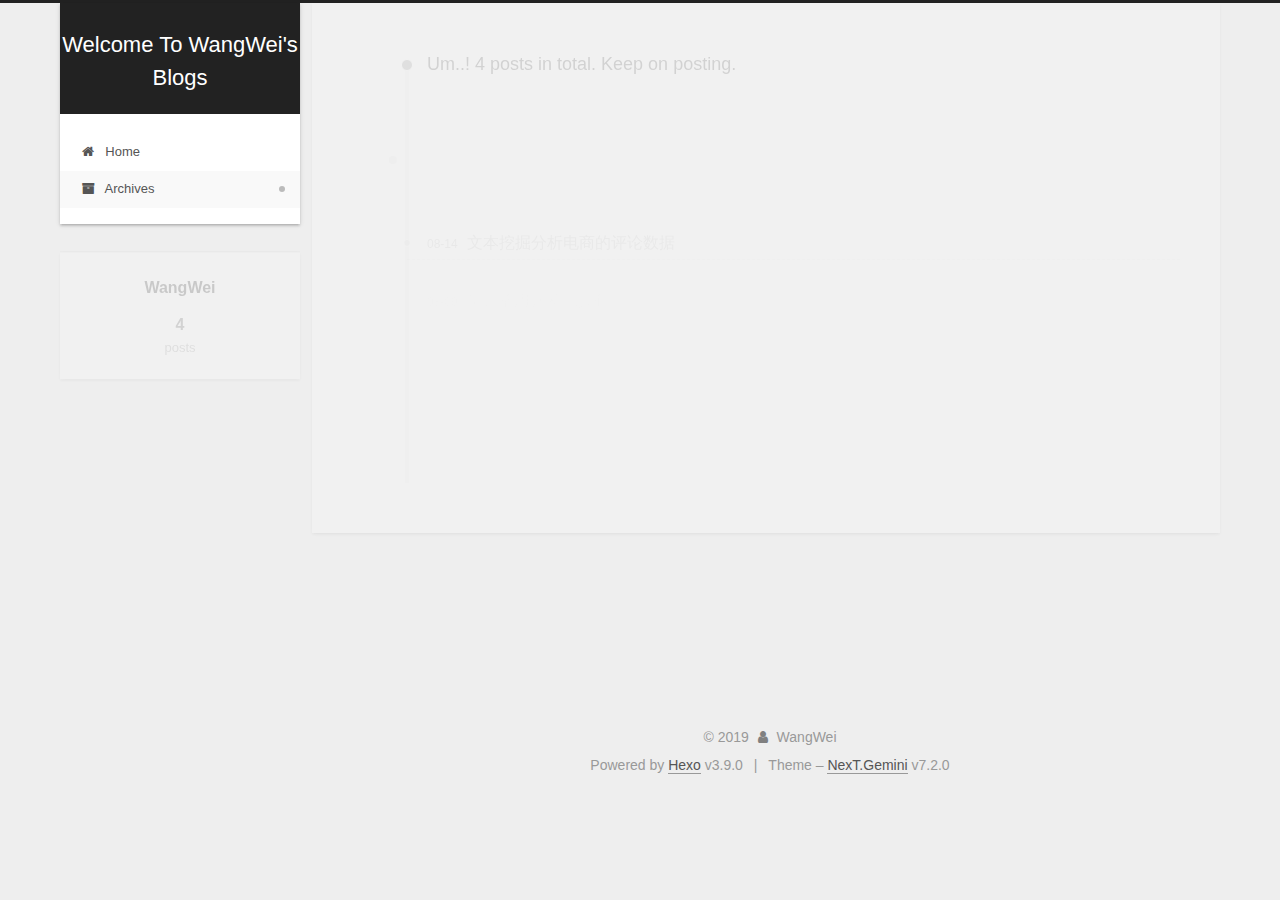
<file: archives/index.html>
<!DOCTYPE html>





<html class="theme-next gemini use-motion" lang="zh-Hans">
<head>
  <meta charset="UTF-8">
<meta name="generator" content="Hexo 3.9.0">
<meta name="viewport" content="width=device-width, initial-scale=1, maximum-scale=2">
<meta name="theme-color" content="#222">
<meta http-equiv="X-UA-Compatible" content="IE=edge">
  <link rel="apple-touch-icon" sizes="180x180" href="/images/apple-touch-icon-next.png?v=7.2.0">
  <link rel="icon" type="image/png" sizes="32x32" href="/images/favicon-32x32-next.png?v=7.2.0">
  <link rel="icon" type="image/png" sizes="16x16" href="/images/favicon-16x16-next.png?v=7.2.0">
  <link rel="mask-icon" href="/images/logo.svg?v=7.2.0" color="#222">

<link rel="stylesheet" href="/css/main.css?v=7.2.0">


<link rel="stylesheet" href="/lib/font-awesome/css/font-awesome.min.css?v=4.7.0">


<script id="hexo.configurations">
  var NexT = window.NexT || {};
  var CONFIG = {
    root: '/',
    scheme: 'Gemini',
    version: '7.2.0',
    sidebar: {"position":"left","display":"post","offset":12,"onmobile":false},
    back2top: {"enable":true,"sidebar":false,"scrollpercent":false},
    copycode: {"enable":false,"show_result":false,"style":null},
    fancybox: false,
    mediumzoom: false,
    lazyload: false,
    pangu: false,
    algolia: {
      applicationID: '',
      apiKey: '',
      indexName: '',
      hits: {"per_page":10},
      labels: {"input_placeholder":"Search for Posts","hits_empty":"We didn't find any results for the search: ${query}","hits_stats":"${hits} results found in ${time} ms"}
    },
    localsearch: {"enable":false,"trigger":"auto","top_n_per_article":1,"unescape":false,"preload":false},
    search: {
      root: '/',
      path: ''
    },
    tabs: true,
    motion: {"enable":true,"async":false,"transition":{"post_block":"fadeIn","post_header":"slideDownIn","post_body":"slideDownIn","coll_header":"slideLeftIn","sidebar":"slideUpIn"}},
    translation: {
      copy_button: 'Copy',
      copy_success: 'Copied',
      copy_failure: 'Copy failed'
    }
  };
</script>

  <meta property="og:type" content="website">
<meta property="og:title" content="Welcome To WangWei&#39;s Blogs">
<meta property="og:url" content="http://yoursite.com/archives/index.html">
<meta property="og:site_name" content="Welcome To WangWei&#39;s Blogs">
<meta property="og:locale" content="zh-Hans">
<meta name="twitter:card" content="summary">
<meta name="twitter:title" content="Welcome To WangWei&#39;s Blogs">
  <link rel="canonical" href="http://yoursite.com/archives/">


<script id="page.configurations">
  CONFIG.page = {
    sidebar: "",
  };
</script>

  <title>Archive | Welcome To WangWei's Blogs</title>
  








  <noscript>
  <style>
  .use-motion .motion-element,
  .use-motion .brand,
  .use-motion .menu-item,
  .sidebar-inner,
  .use-motion .post-block,
  .use-motion .pagination,
  .use-motion .comments,
  .use-motion .post-header,
  .use-motion .post-body,
  .use-motion .collection-title { opacity: initial; }

  .use-motion .logo,
  .use-motion .site-title,
  .use-motion .site-subtitle {
    opacity: initial;
    top: initial;
  }

  .use-motion .logo-line-before i { left: initial; }
  .use-motion .logo-line-after i { right: initial; }
  </style>
</noscript>

</head>

<body itemscope itemtype="http://schema.org/WebPage" lang="zh-Hans">

  <div class="container sidebar-position-left page-archive">
    <div class="headband"></div>

    <header id="header" class="header" itemscope itemtype="http://schema.org/WPHeader">
      <div class="header-inner"><div class="site-brand-wrapper">
  <div class="site-meta">

    <div class="custom-logo-site-title">
      <a href="/" class="brand" rel="start">
        <span class="logo-line-before"><i></i></span>
        <span class="site-title">Welcome To WangWei's Blogs</span>
        <span class="logo-line-after"><i></i></span>
      </a>
    </div>
  </div>

  <div class="site-nav-toggle">
    <button aria-label="Toggle navigation bar">
      <span class="btn-bar"></span>
      <span class="btn-bar"></span>
      <span class="btn-bar"></span>
    </button>
  </div>
</div>



<nav class="site-nav">
    <ul id="menu" class="menu">
        
        
        
          
          <li class="menu-item menu-item-home">
      
    

    <a href="/" rel="section"><i class="menu-item-icon fa fa-fw fa-home"></i> <br/>Home</a>

  </li>
        
        
        
          
          <li class="menu-item menu-item-archives menu-item-active">
      
    

    <a href="/archives/" rel="section"><i class="menu-item-icon fa fa-fw fa-archive"></i> <br/>Archives</a>

  </li>
    </ul>
</nav>

</div>
    </header>

    


    <main id="main" class="main">
      <div class="main-inner">
        <div class="content-wrap">
            

    
    
      
      
    
      
      
    
    

  

          <div id="content" class="content">
            

  
  
  
  <div class="post-block archive">
    <div id="posts" class="posts-collapse">
      <span class="archive-move-on"></span>
      <span class="archive-page-counter">
        
        
        
          
        
        Um..! 4 posts in total. Keep on posting.
      </span>
      

        
        
        

        
          
          <div class="collection-title">
            <h1 class="archive-year" id="archive-year-2019">2019</h1>
          </div>
        
        

        

  <article class="post post-type-normal" itemscope itemtype="http://schema.org/Article">
    <header class="post-header">

      <h2 class="post-title">
          <a class="post-title-link" href="/2019/08/14/image/" itemprop="url">
            
              <span itemprop="name">文本挖掘分析电商的评论数据</span>
            
          </a>
        
      </h2>

      <div class="post-meta">
        <time class="post-time" itemprop="dateCreated"
              datetime="2019-08-14T19:14:48+08:00"
              content="2019-08-14">
          08-14
        </time>
      </div>

    </header>
  </article>



      

        
        
        

        
        

        

  <article class="post post-type-normal" itemscope itemtype="http://schema.org/Article">
    <header class="post-header">

      <h2 class="post-title">
          <a class="post-title-link" href="/2019/08/09/NLP常用开发工具包/" itemprop="url">
            
              <span itemprop="name">NLP常用开发工具包</span>
            
          </a>
        
      </h2>

      <div class="post-meta">
        <time class="post-time" itemprop="dateCreated"
              datetime="2019-08-09T15:56:27+08:00"
              content="2019-08-09">
          08-09
        </time>
      </div>

    </header>
  </article>



      

        
        
        

        
        

        

  <article class="post post-type-normal" itemscope itemtype="http://schema.org/Article">
    <header class="post-header">

      <h2 class="post-title">
          <a class="post-title-link" href="/2019/08/03/聚类的本质/" itemprop="url">
            
              <span itemprop="name">聚类的本质</span>
            
          </a>
        
      </h2>

      <div class="post-meta">
        <time class="post-time" itemprop="dateCreated"
              datetime="2019-08-03T14:25:35+08:00"
              content="2019-08-03">
          08-03
        </time>
      </div>

    </header>
  </article>



      

        
        
        

        
        

        

  <article class="post post-type-normal" itemscope itemtype="http://schema.org/Article">
    <header class="post-header">

      <h2 class="post-title">
          <a class="post-title-link" href="/2019/07/31/hello-world/" itemprop="url">
            
              <span itemprop="name">Hello World</span>
            
          </a>
        
      </h2>

      <div class="post-meta">
        <time class="post-time" itemprop="dateCreated"
              datetime="2019-07-31T12:41:12+08:00"
              content="2019-07-31">
          07-31
        </time>
      </div>

    </header>
  </article>



      

    </div>
  </div>
  
  
  

  



          </div>
          

        </div>
          
  
  <div class="sidebar-toggle">
    <div class="sidebar-toggle-line-wrap">
      <span class="sidebar-toggle-line sidebar-toggle-line-first"></span>
      <span class="sidebar-toggle-line sidebar-toggle-line-middle"></span>
      <span class="sidebar-toggle-line sidebar-toggle-line-last"></span>
    </div>
  </div>

  <aside id="sidebar" class="sidebar">
    <div class="sidebar-inner">

      <div class="site-overview-wrap sidebar-panel sidebar-panel-active">
        <div class="site-overview">

          <div class="site-author motion-element" itemprop="author" itemscope itemtype="http://schema.org/Person">
  <p class="site-author-name" itemprop="name">WangWei</p>
  <div class="site-description motion-element" itemprop="description"></div>
</div>
  <nav class="site-state motion-element">
      <div class="site-state-item site-state-posts">
        
          <a href="/archives/">
        
          <span class="site-state-item-count">4</span>
          <span class="site-state-item-name">posts</span>
        </a>
      </div>
    
  </nav>



        </div>
      </div>

    </div>
  </aside>
  <div id="sidebar-dimmer"></div>


      </div>
    </main>

    <footer id="footer" class="footer">
      <div class="footer-inner">
        <div class="copyright">&copy; <span itemprop="copyrightYear">2019</span>
  <span class="with-love" id="animate">
    <i class="fa fa-user"></i>
  </span>
  <span class="author" itemprop="copyrightHolder">WangWei</span>
</div>
  <div class="powered-by">Powered by <a href="https://hexo.io" class="theme-link" rel="noopener" target="_blank">Hexo</a> v3.9.0</div>
  <span class="post-meta-divider">|</span>
  <div class="theme-info">Theme – <a href="https://theme-next.org" class="theme-link" rel="noopener" target="_blank">NexT.Gemini</a> v7.2.0</div>

        








        
      </div>
    </footer>
      <div class="back-to-top">
        <i class="fa fa-arrow-up"></i>
      </div>

    

  </div>

  
  <script src="/lib/jquery/index.js?v=3.4.1"></script>
  <script src="/lib/velocity/velocity.min.js?v=1.2.1"></script>
  <script src="/lib/velocity/velocity.ui.min.js?v=1.2.1"></script>

  <script src="/js/utils.js?v=7.2.0"></script>
  <script src="/js/motion.js?v=7.2.0"></script>

  
  <script src="/js/affix.js?v=7.2.0"></script>
  <script src="/js/schemes/pisces.js?v=7.2.0"></script>



  

  <script src="/js/next-boot.js?v=7.2.0"></script>

  

  

  


  




































</body>
</html>
</file>
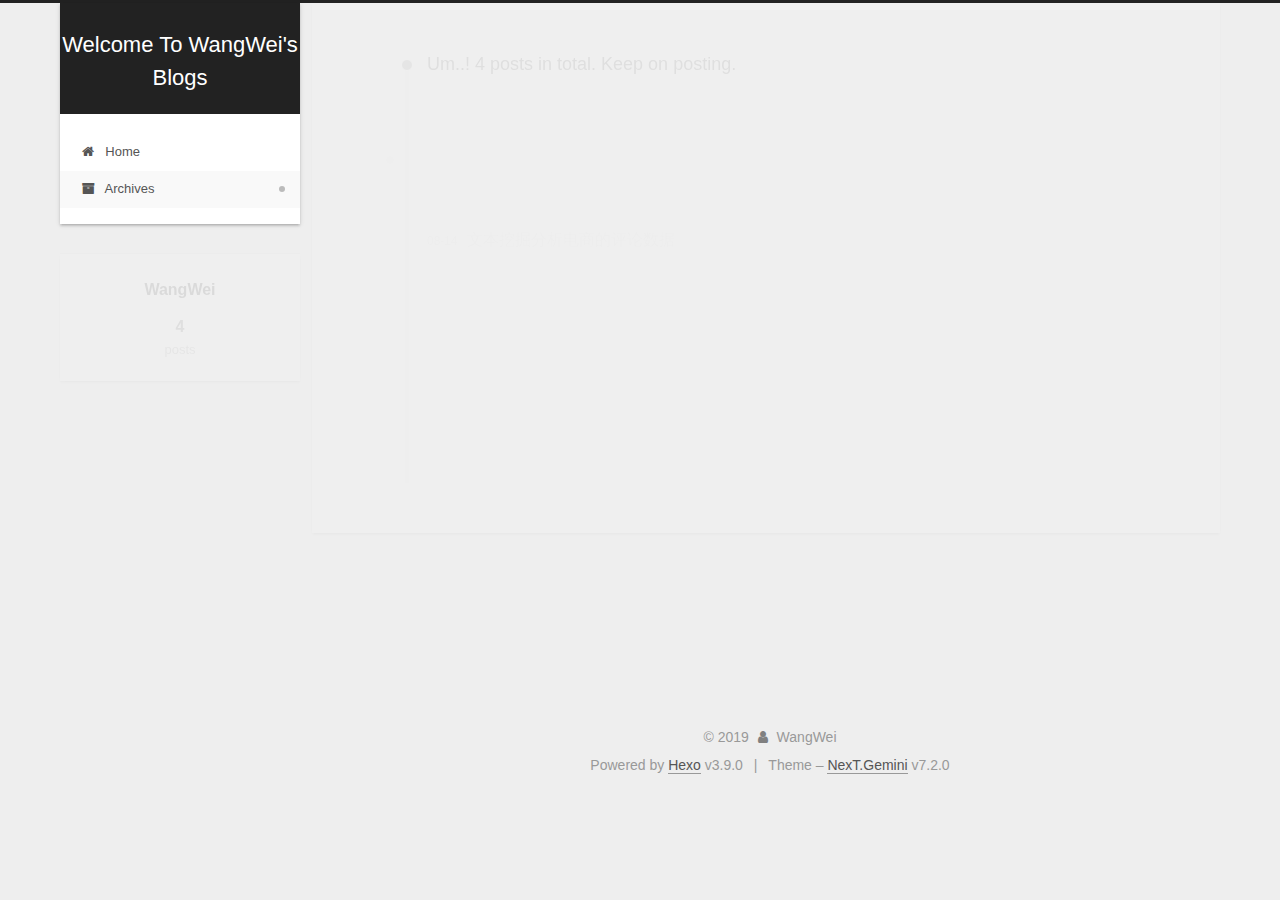
<file: archives/2019/index.html>
<!DOCTYPE html>





<html class="theme-next gemini use-motion" lang="zh-Hans">
<head>
  <meta charset="UTF-8">
<meta name="generator" content="Hexo 3.9.0">
<meta name="viewport" content="width=device-width, initial-scale=1, maximum-scale=2">
<meta name="theme-color" content="#222">
<meta http-equiv="X-UA-Compatible" content="IE=edge">
  <link rel="apple-touch-icon" sizes="180x180" href="/images/apple-touch-icon-next.png?v=7.2.0">
  <link rel="icon" type="image/png" sizes="32x32" href="/images/favicon-32x32-next.png?v=7.2.0">
  <link rel="icon" type="image/png" sizes="16x16" href="/images/favicon-16x16-next.png?v=7.2.0">
  <link rel="mask-icon" href="/images/logo.svg?v=7.2.0" color="#222">

<link rel="stylesheet" href="/css/main.css?v=7.2.0">


<link rel="stylesheet" href="/lib/font-awesome/css/font-awesome.min.css?v=4.7.0">


<script id="hexo.configurations">
  var NexT = window.NexT || {};
  var CONFIG = {
    root: '/',
    scheme: 'Gemini',
    version: '7.2.0',
    sidebar: {"position":"left","display":"post","offset":12,"onmobile":false},
    back2top: {"enable":true,"sidebar":false,"scrollpercent":false},
    copycode: {"enable":false,"show_result":false,"style":null},
    fancybox: false,
    mediumzoom: false,
    lazyload: false,
    pangu: false,
    algolia: {
      applicationID: '',
      apiKey: '',
      indexName: '',
      hits: {"per_page":10},
      labels: {"input_placeholder":"Search for Posts","hits_empty":"We didn't find any results for the search: ${query}","hits_stats":"${hits} results found in ${time} ms"}
    },
    localsearch: {"enable":false,"trigger":"auto","top_n_per_article":1,"unescape":false,"preload":false},
    search: {
      root: '/',
      path: ''
    },
    tabs: true,
    motion: {"enable":true,"async":false,"transition":{"post_block":"fadeIn","post_header":"slideDownIn","post_body":"slideDownIn","coll_header":"slideLeftIn","sidebar":"slideUpIn"}},
    translation: {
      copy_button: 'Copy',
      copy_success: 'Copied',
      copy_failure: 'Copy failed'
    }
  };
</script>

  <meta property="og:type" content="website">
<meta property="og:title" content="Welcome To WangWei&#39;s Blogs">
<meta property="og:url" content="http://yoursite.com/archives/2019/index.html">
<meta property="og:site_name" content="Welcome To WangWei&#39;s Blogs">
<meta property="og:locale" content="zh-Hans">
<meta name="twitter:card" content="summary">
<meta name="twitter:title" content="Welcome To WangWei&#39;s Blogs">
  <link rel="canonical" href="http://yoursite.com/archives/2019/">


<script id="page.configurations">
  CONFIG.page = {
    sidebar: "",
  };
</script>

  <title>Archive | Welcome To WangWei's Blogs</title>
  








  <noscript>
  <style>
  .use-motion .motion-element,
  .use-motion .brand,
  .use-motion .menu-item,
  .sidebar-inner,
  .use-motion .post-block,
  .use-motion .pagination,
  .use-motion .comments,
  .use-motion .post-header,
  .use-motion .post-body,
  .use-motion .collection-title { opacity: initial; }

  .use-motion .logo,
  .use-motion .site-title,
  .use-motion .site-subtitle {
    opacity: initial;
    top: initial;
  }

  .use-motion .logo-line-before i { left: initial; }
  .use-motion .logo-line-after i { right: initial; }
  </style>
</noscript>

</head>

<body itemscope itemtype="http://schema.org/WebPage" lang="zh-Hans">

  <div class="container sidebar-position-left page-archive">
    <div class="headband"></div>

    <header id="header" class="header" itemscope itemtype="http://schema.org/WPHeader">
      <div class="header-inner"><div class="site-brand-wrapper">
  <div class="site-meta">

    <div class="custom-logo-site-title">
      <a href="/" class="brand" rel="start">
        <span class="logo-line-before"><i></i></span>
        <span class="site-title">Welcome To WangWei's Blogs</span>
        <span class="logo-line-after"><i></i></span>
      </a>
    </div>
  </div>

  <div class="site-nav-toggle">
    <button aria-label="Toggle navigation bar">
      <span class="btn-bar"></span>
      <span class="btn-bar"></span>
      <span class="btn-bar"></span>
    </button>
  </div>
</div>



<nav class="site-nav">
    <ul id="menu" class="menu">
        
        
        
          
          <li class="menu-item menu-item-home">
      
    

    <a href="/" rel="section"><i class="menu-item-icon fa fa-fw fa-home"></i> <br/>Home</a>

  </li>
        
        
        
          
          <li class="menu-item menu-item-archives menu-item-active">
      
    

    <a href="/archives/" rel="section"><i class="menu-item-icon fa fa-fw fa-archive"></i> <br/>Archives</a>

  </li>
    </ul>
</nav>

</div>
    </header>

    


    <main id="main" class="main">
      <div class="main-inner">
        <div class="content-wrap">
            

    
    
      
      
    
      
      
    
    

  

          <div id="content" class="content">
            

  
  
  
  <div class="post-block archive">
    <div id="posts" class="posts-collapse">
      <span class="archive-move-on"></span>
      <span class="archive-page-counter">
        
        
        
          
        
        Um..! 4 posts in total. Keep on posting.
      </span>
      

        
        
        

        
          
          <div class="collection-title">
            <h1 class="archive-year" id="archive-year-2019">2019</h1>
          </div>
        
        

        

  <article class="post post-type-normal" itemscope itemtype="http://schema.org/Article">
    <header class="post-header">

      <h2 class="post-title">
          <a class="post-title-link" href="/2019/08/14/image/" itemprop="url">
            
              <span itemprop="name">文本挖掘分析电商的评论数据</span>
            
          </a>
        
      </h2>

      <div class="post-meta">
        <time class="post-time" itemprop="dateCreated"
              datetime="2019-08-14T19:14:48+08:00"
              content="2019-08-14">
          08-14
        </time>
      </div>

    </header>
  </article>



      

        
        
        

        
        

        

  <article class="post post-type-normal" itemscope itemtype="http://schema.org/Article">
    <header class="post-header">

      <h2 class="post-title">
          <a class="post-title-link" href="/2019/08/09/NLP常用开发工具包/" itemprop="url">
            
              <span itemprop="name">NLP常用开发工具包</span>
            
          </a>
        
      </h2>

      <div class="post-meta">
        <time class="post-time" itemprop="dateCreated"
              datetime="2019-08-09T15:56:27+08:00"
              content="2019-08-09">
          08-09
        </time>
      </div>

    </header>
  </article>



      

        
        
        

        
        

        

  <article class="post post-type-normal" itemscope itemtype="http://schema.org/Article">
    <header class="post-header">

      <h2 class="post-title">
          <a class="post-title-link" href="/2019/08/03/聚类的本质/" itemprop="url">
            
              <span itemprop="name">聚类的本质</span>
            
          </a>
        
      </h2>

      <div class="post-meta">
        <time class="post-time" itemprop="dateCreated"
              datetime="2019-08-03T14:25:35+08:00"
              content="2019-08-03">
          08-03
        </time>
      </div>

    </header>
  </article>



      

        
        
        

        
        

        

  <article class="post post-type-normal" itemscope itemtype="http://schema.org/Article">
    <header class="post-header">

      <h2 class="post-title">
          <a class="post-title-link" href="/2019/07/31/hello-world/" itemprop="url">
            
              <span itemprop="name">Hello World</span>
            
          </a>
        
      </h2>

      <div class="post-meta">
        <time class="post-time" itemprop="dateCreated"
              datetime="2019-07-31T12:41:12+08:00"
              content="2019-07-31">
          07-31
        </time>
      </div>

    </header>
  </article>



      

    </div>
  </div>
  
  
  

  



          </div>
          

        </div>
          
  
  <div class="sidebar-toggle">
    <div class="sidebar-toggle-line-wrap">
      <span class="sidebar-toggle-line sidebar-toggle-line-first"></span>
      <span class="sidebar-toggle-line sidebar-toggle-line-middle"></span>
      <span class="sidebar-toggle-line sidebar-toggle-line-last"></span>
    </div>
  </div>

  <aside id="sidebar" class="sidebar">
    <div class="sidebar-inner">

      <div class="site-overview-wrap sidebar-panel sidebar-panel-active">
        <div class="site-overview">

          <div class="site-author motion-element" itemprop="author" itemscope itemtype="http://schema.org/Person">
  <p class="site-author-name" itemprop="name">WangWei</p>
  <div class="site-description motion-element" itemprop="description"></div>
</div>
  <nav class="site-state motion-element">
      <div class="site-state-item site-state-posts">
        
          <a href="/archives/">
        
          <span class="site-state-item-count">4</span>
          <span class="site-state-item-name">posts</span>
        </a>
      </div>
    
  </nav>



        </div>
      </div>

    </div>
  </aside>
  <div id="sidebar-dimmer"></div>


      </div>
    </main>

    <footer id="footer" class="footer">
      <div class="footer-inner">
        <div class="copyright">&copy; <span itemprop="copyrightYear">2019</span>
  <span class="with-love" id="animate">
    <i class="fa fa-user"></i>
  </span>
  <span class="author" itemprop="copyrightHolder">WangWei</span>
</div>
  <div class="powered-by">Powered by <a href="https://hexo.io" class="theme-link" rel="noopener" target="_blank">Hexo</a> v3.9.0</div>
  <span class="post-meta-divider">|</span>
  <div class="theme-info">Theme – <a href="https://theme-next.org" class="theme-link" rel="noopener" target="_blank">NexT.Gemini</a> v7.2.0</div>

        








        
      </div>
    </footer>
      <div class="back-to-top">
        <i class="fa fa-arrow-up"></i>
      </div>

    

  </div>

  
  <script src="/lib/jquery/index.js?v=3.4.1"></script>
  <script src="/lib/velocity/velocity.min.js?v=1.2.1"></script>
  <script src="/lib/velocity/velocity.ui.min.js?v=1.2.1"></script>

  <script src="/js/utils.js?v=7.2.0"></script>
  <script src="/js/motion.js?v=7.2.0"></script>

  
  <script src="/js/affix.js?v=7.2.0"></script>
  <script src="/js/schemes/pisces.js?v=7.2.0"></script>



  

  <script src="/js/next-boot.js?v=7.2.0"></script>

  

  

  


  




































</body>
</html>
</file>
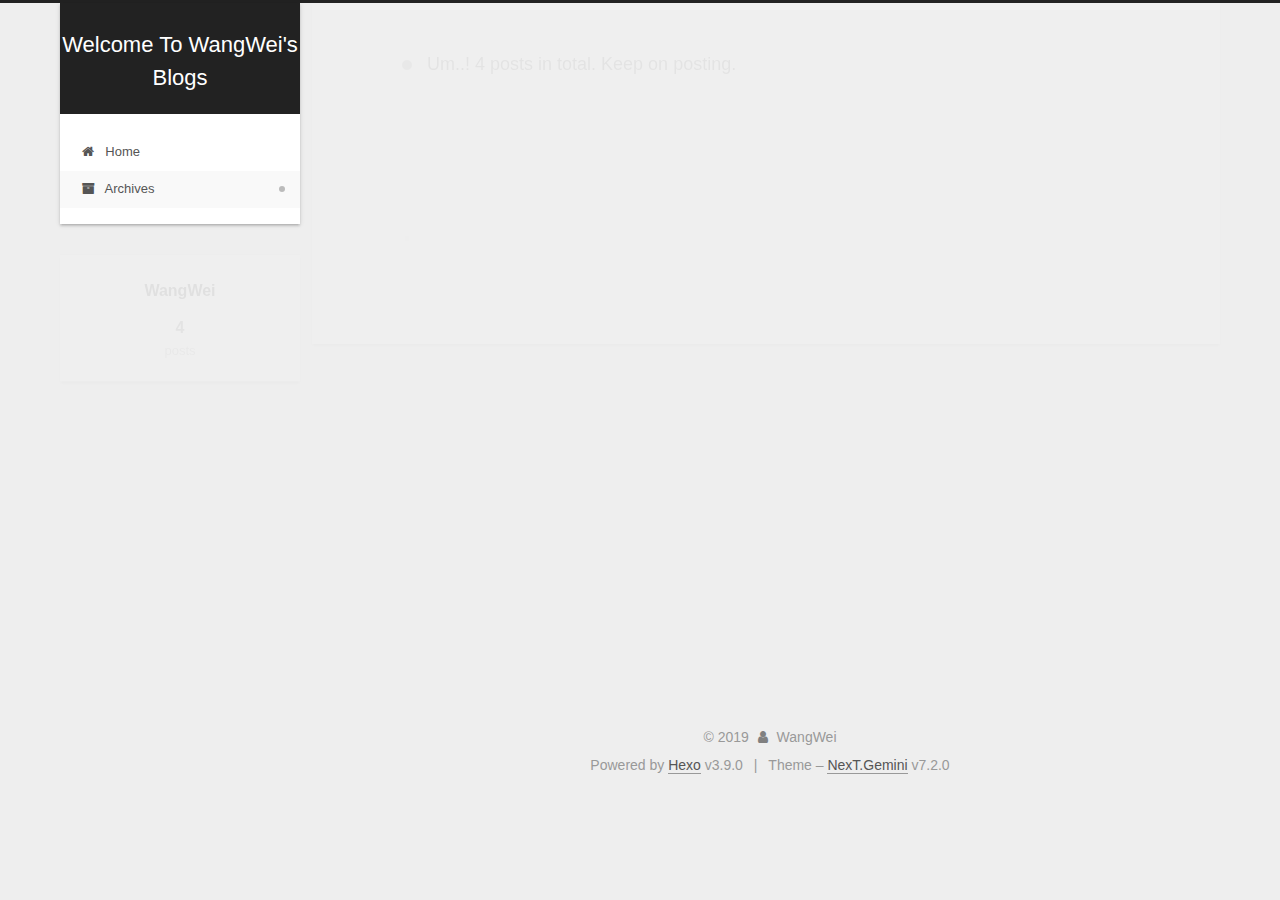
<file: archives/2019/07/index.html>
<!DOCTYPE html>





<html class="theme-next gemini use-motion" lang="zh-Hans">
<head>
  <meta charset="UTF-8">
<meta name="generator" content="Hexo 3.9.0">
<meta name="viewport" content="width=device-width, initial-scale=1, maximum-scale=2">
<meta name="theme-color" content="#222">
<meta http-equiv="X-UA-Compatible" content="IE=edge">
  <link rel="apple-touch-icon" sizes="180x180" href="/images/apple-touch-icon-next.png?v=7.2.0">
  <link rel="icon" type="image/png" sizes="32x32" href="/images/favicon-32x32-next.png?v=7.2.0">
  <link rel="icon" type="image/png" sizes="16x16" href="/images/favicon-16x16-next.png?v=7.2.0">
  <link rel="mask-icon" href="/images/logo.svg?v=7.2.0" color="#222">

<link rel="stylesheet" href="/css/main.css?v=7.2.0">


<link rel="stylesheet" href="/lib/font-awesome/css/font-awesome.min.css?v=4.7.0">


<script id="hexo.configurations">
  var NexT = window.NexT || {};
  var CONFIG = {
    root: '/',
    scheme: 'Gemini',
    version: '7.2.0',
    sidebar: {"position":"left","display":"post","offset":12,"onmobile":false},
    back2top: {"enable":true,"sidebar":false,"scrollpercent":false},
    copycode: {"enable":false,"show_result":false,"style":null},
    fancybox: false,
    mediumzoom: false,
    lazyload: false,
    pangu: false,
    algolia: {
      applicationID: '',
      apiKey: '',
      indexName: '',
      hits: {"per_page":10},
      labels: {"input_placeholder":"Search for Posts","hits_empty":"We didn't find any results for the search: ${query}","hits_stats":"${hits} results found in ${time} ms"}
    },
    localsearch: {"enable":false,"trigger":"auto","top_n_per_article":1,"unescape":false,"preload":false},
    search: {
      root: '/',
      path: ''
    },
    tabs: true,
    motion: {"enable":true,"async":false,"transition":{"post_block":"fadeIn","post_header":"slideDownIn","post_body":"slideDownIn","coll_header":"slideLeftIn","sidebar":"slideUpIn"}},
    translation: {
      copy_button: 'Copy',
      copy_success: 'Copied',
      copy_failure: 'Copy failed'
    }
  };
</script>

  <meta property="og:type" content="website">
<meta property="og:title" content="Welcome To WangWei&#39;s Blogs">
<meta property="og:url" content="http://yoursite.com/archives/2019/07/index.html">
<meta property="og:site_name" content="Welcome To WangWei&#39;s Blogs">
<meta property="og:locale" content="zh-Hans">
<meta name="twitter:card" content="summary">
<meta name="twitter:title" content="Welcome To WangWei&#39;s Blogs">
  <link rel="canonical" href="http://yoursite.com/archives/2019/07/">


<script id="page.configurations">
  CONFIG.page = {
    sidebar: "",
  };
</script>

  <title>Archive | Welcome To WangWei's Blogs</title>
  








  <noscript>
  <style>
  .use-motion .motion-element,
  .use-motion .brand,
  .use-motion .menu-item,
  .sidebar-inner,
  .use-motion .post-block,
  .use-motion .pagination,
  .use-motion .comments,
  .use-motion .post-header,
  .use-motion .post-body,
  .use-motion .collection-title { opacity: initial; }

  .use-motion .logo,
  .use-motion .site-title,
  .use-motion .site-subtitle {
    opacity: initial;
    top: initial;
  }

  .use-motion .logo-line-before i { left: initial; }
  .use-motion .logo-line-after i { right: initial; }
  </style>
</noscript>

</head>

<body itemscope itemtype="http://schema.org/WebPage" lang="zh-Hans">

  <div class="container sidebar-position-left page-archive">
    <div class="headband"></div>

    <header id="header" class="header" itemscope itemtype="http://schema.org/WPHeader">
      <div class="header-inner"><div class="site-brand-wrapper">
  <div class="site-meta">

    <div class="custom-logo-site-title">
      <a href="/" class="brand" rel="start">
        <span class="logo-line-before"><i></i></span>
        <span class="site-title">Welcome To WangWei's Blogs</span>
        <span class="logo-line-after"><i></i></span>
      </a>
    </div>
  </div>

  <div class="site-nav-toggle">
    <button aria-label="Toggle navigation bar">
      <span class="btn-bar"></span>
      <span class="btn-bar"></span>
      <span class="btn-bar"></span>
    </button>
  </div>
</div>



<nav class="site-nav">
    <ul id="menu" class="menu">
        
        
        
          
          <li class="menu-item menu-item-home">
      
    

    <a href="/" rel="section"><i class="menu-item-icon fa fa-fw fa-home"></i> <br/>Home</a>

  </li>
        
        
        
          
          <li class="menu-item menu-item-archives menu-item-active">
      
    

    <a href="/archives/" rel="section"><i class="menu-item-icon fa fa-fw fa-archive"></i> <br/>Archives</a>

  </li>
    </ul>
</nav>

</div>
    </header>

    


    <main id="main" class="main">
      <div class="main-inner">
        <div class="content-wrap">
            

    
    
      
      
    
      
      
    
    

  

          <div id="content" class="content">
            

  
  
  
  <div class="post-block archive">
    <div id="posts" class="posts-collapse">
      <span class="archive-move-on"></span>
      <span class="archive-page-counter">
        
        
        
          
        
        Um..! 4 posts in total. Keep on posting.
      </span>
      

        
        
        

        
          
          <div class="collection-title">
            <h1 class="archive-year" id="archive-year-2019">2019</h1>
          </div>
        
        

        

  <article class="post post-type-normal" itemscope itemtype="http://schema.org/Article">
    <header class="post-header">

      <h2 class="post-title">
          <a class="post-title-link" href="/2019/07/31/hello-world/" itemprop="url">
            
              <span itemprop="name">Hello World</span>
            
          </a>
        
      </h2>

      <div class="post-meta">
        <time class="post-time" itemprop="dateCreated"
              datetime="2019-07-31T12:41:12+08:00"
              content="2019-07-31">
          07-31
        </time>
      </div>

    </header>
  </article>



      

    </div>
  </div>
  
  
  

  



          </div>
          

        </div>
          
  
  <div class="sidebar-toggle">
    <div class="sidebar-toggle-line-wrap">
      <span class="sidebar-toggle-line sidebar-toggle-line-first"></span>
      <span class="sidebar-toggle-line sidebar-toggle-line-middle"></span>
      <span class="sidebar-toggle-line sidebar-toggle-line-last"></span>
    </div>
  </div>

  <aside id="sidebar" class="sidebar">
    <div class="sidebar-inner">

      <div class="site-overview-wrap sidebar-panel sidebar-panel-active">
        <div class="site-overview">

          <div class="site-author motion-element" itemprop="author" itemscope itemtype="http://schema.org/Person">
  <p class="site-author-name" itemprop="name">WangWei</p>
  <div class="site-description motion-element" itemprop="description"></div>
</div>
  <nav class="site-state motion-element">
      <div class="site-state-item site-state-posts">
        
          <a href="/archives/">
        
          <span class="site-state-item-count">4</span>
          <span class="site-state-item-name">posts</span>
        </a>
      </div>
    
  </nav>



        </div>
      </div>

    </div>
  </aside>
  <div id="sidebar-dimmer"></div>


      </div>
    </main>

    <footer id="footer" class="footer">
      <div class="footer-inner">
        <div class="copyright">&copy; <span itemprop="copyrightYear">2019</span>
  <span class="with-love" id="animate">
    <i class="fa fa-user"></i>
  </span>
  <span class="author" itemprop="copyrightHolder">WangWei</span>
</div>
  <div class="powered-by">Powered by <a href="https://hexo.io" class="theme-link" rel="noopener" target="_blank">Hexo</a> v3.9.0</div>
  <span class="post-meta-divider">|</span>
  <div class="theme-info">Theme – <a href="https://theme-next.org" class="theme-link" rel="noopener" target="_blank">NexT.Gemini</a> v7.2.0</div>

        








        
      </div>
    </footer>
      <div class="back-to-top">
        <i class="fa fa-arrow-up"></i>
      </div>

    

  </div>

  
  <script src="/lib/jquery/index.js?v=3.4.1"></script>
  <script src="/lib/velocity/velocity.min.js?v=1.2.1"></script>
  <script src="/lib/velocity/velocity.ui.min.js?v=1.2.1"></script>

  <script src="/js/utils.js?v=7.2.0"></script>
  <script src="/js/motion.js?v=7.2.0"></script>

  
  <script src="/js/affix.js?v=7.2.0"></script>
  <script src="/js/schemes/pisces.js?v=7.2.0"></script>



  

  <script src="/js/next-boot.js?v=7.2.0"></script>

  

  

  


  




































</body>
</html>
</file>
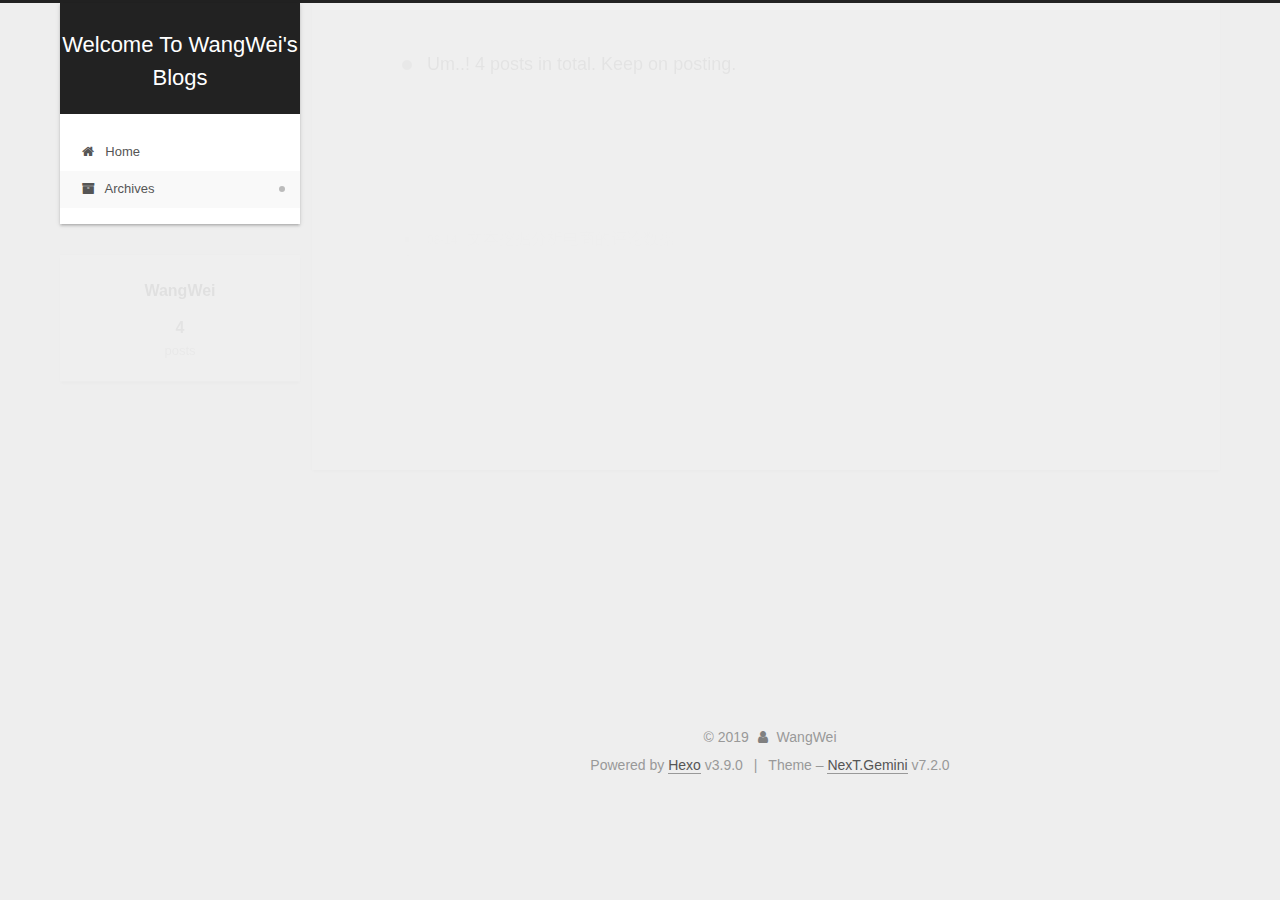
<file: archives/2019/08/index.html>
<!DOCTYPE html>





<html class="theme-next gemini use-motion" lang="zh-Hans">
<head>
  <meta charset="UTF-8">
<meta name="generator" content="Hexo 3.9.0">
<meta name="viewport" content="width=device-width, initial-scale=1, maximum-scale=2">
<meta name="theme-color" content="#222">
<meta http-equiv="X-UA-Compatible" content="IE=edge">
  <link rel="apple-touch-icon" sizes="180x180" href="/images/apple-touch-icon-next.png?v=7.2.0">
  <link rel="icon" type="image/png" sizes="32x32" href="/images/favicon-32x32-next.png?v=7.2.0">
  <link rel="icon" type="image/png" sizes="16x16" href="/images/favicon-16x16-next.png?v=7.2.0">
  <link rel="mask-icon" href="/images/logo.svg?v=7.2.0" color="#222">

<link rel="stylesheet" href="/css/main.css?v=7.2.0">


<link rel="stylesheet" href="/lib/font-awesome/css/font-awesome.min.css?v=4.7.0">


<script id="hexo.configurations">
  var NexT = window.NexT || {};
  var CONFIG = {
    root: '/',
    scheme: 'Gemini',
    version: '7.2.0',
    sidebar: {"position":"left","display":"post","offset":12,"onmobile":false},
    back2top: {"enable":true,"sidebar":false,"scrollpercent":false},
    copycode: {"enable":false,"show_result":false,"style":null},
    fancybox: false,
    mediumzoom: false,
    lazyload: false,
    pangu: false,
    algolia: {
      applicationID: '',
      apiKey: '',
      indexName: '',
      hits: {"per_page":10},
      labels: {"input_placeholder":"Search for Posts","hits_empty":"We didn't find any results for the search: ${query}","hits_stats":"${hits} results found in ${time} ms"}
    },
    localsearch: {"enable":false,"trigger":"auto","top_n_per_article":1,"unescape":false,"preload":false},
    search: {
      root: '/',
      path: ''
    },
    tabs: true,
    motion: {"enable":true,"async":false,"transition":{"post_block":"fadeIn","post_header":"slideDownIn","post_body":"slideDownIn","coll_header":"slideLeftIn","sidebar":"slideUpIn"}},
    translation: {
      copy_button: 'Copy',
      copy_success: 'Copied',
      copy_failure: 'Copy failed'
    }
  };
</script>

  <meta property="og:type" content="website">
<meta property="og:title" content="Welcome To WangWei&#39;s Blogs">
<meta property="og:url" content="http://yoursite.com/archives/2019/08/index.html">
<meta property="og:site_name" content="Welcome To WangWei&#39;s Blogs">
<meta property="og:locale" content="zh-Hans">
<meta name="twitter:card" content="summary">
<meta name="twitter:title" content="Welcome To WangWei&#39;s Blogs">
  <link rel="canonical" href="http://yoursite.com/archives/2019/08/">


<script id="page.configurations">
  CONFIG.page = {
    sidebar: "",
  };
</script>

  <title>Archive | Welcome To WangWei's Blogs</title>
  








  <noscript>
  <style>
  .use-motion .motion-element,
  .use-motion .brand,
  .use-motion .menu-item,
  .sidebar-inner,
  .use-motion .post-block,
  .use-motion .pagination,
  .use-motion .comments,
  .use-motion .post-header,
  .use-motion .post-body,
  .use-motion .collection-title { opacity: initial; }

  .use-motion .logo,
  .use-motion .site-title,
  .use-motion .site-subtitle {
    opacity: initial;
    top: initial;
  }

  .use-motion .logo-line-before i { left: initial; }
  .use-motion .logo-line-after i { right: initial; }
  </style>
</noscript>

</head>

<body itemscope itemtype="http://schema.org/WebPage" lang="zh-Hans">

  <div class="container sidebar-position-left page-archive">
    <div class="headband"></div>

    <header id="header" class="header" itemscope itemtype="http://schema.org/WPHeader">
      <div class="header-inner"><div class="site-brand-wrapper">
  <div class="site-meta">

    <div class="custom-logo-site-title">
      <a href="/" class="brand" rel="start">
        <span class="logo-line-before"><i></i></span>
        <span class="site-title">Welcome To WangWei's Blogs</span>
        <span class="logo-line-after"><i></i></span>
      </a>
    </div>
  </div>

  <div class="site-nav-toggle">
    <button aria-label="Toggle navigation bar">
      <span class="btn-bar"></span>
      <span class="btn-bar"></span>
      <span class="btn-bar"></span>
    </button>
  </div>
</div>



<nav class="site-nav">
    <ul id="menu" class="menu">
        
        
        
          
          <li class="menu-item menu-item-home">
      
    

    <a href="/" rel="section"><i class="menu-item-icon fa fa-fw fa-home"></i> <br/>Home</a>

  </li>
        
        
        
          
          <li class="menu-item menu-item-archives menu-item-active">
      
    

    <a href="/archives/" rel="section"><i class="menu-item-icon fa fa-fw fa-archive"></i> <br/>Archives</a>

  </li>
    </ul>
</nav>

</div>
    </header>

    


    <main id="main" class="main">
      <div class="main-inner">
        <div class="content-wrap">
            

    
    
      
      
    
      
      
    
    

  

          <div id="content" class="content">
            

  
  
  
  <div class="post-block archive">
    <div id="posts" class="posts-collapse">
      <span class="archive-move-on"></span>
      <span class="archive-page-counter">
        
        
        
          
        
        Um..! 4 posts in total. Keep on posting.
      </span>
      

        
        
        

        
          
          <div class="collection-title">
            <h1 class="archive-year" id="archive-year-2019">2019</h1>
          </div>
        
        

        

  <article class="post post-type-normal" itemscope itemtype="http://schema.org/Article">
    <header class="post-header">

      <h2 class="post-title">
          <a class="post-title-link" href="/2019/08/14/image/" itemprop="url">
            
              <span itemprop="name">文本挖掘分析电商的评论数据</span>
            
          </a>
        
      </h2>

      <div class="post-meta">
        <time class="post-time" itemprop="dateCreated"
              datetime="2019-08-14T19:14:48+08:00"
              content="2019-08-14">
          08-14
        </time>
      </div>

    </header>
  </article>



      

        
        
        

        
        

        

  <article class="post post-type-normal" itemscope itemtype="http://schema.org/Article">
    <header class="post-header">

      <h2 class="post-title">
          <a class="post-title-link" href="/2019/08/09/NLP常用开发工具包/" itemprop="url">
            
              <span itemprop="name">NLP常用开发工具包</span>
            
          </a>
        
      </h2>

      <div class="post-meta">
        <time class="post-time" itemprop="dateCreated"
              datetime="2019-08-09T15:56:27+08:00"
              content="2019-08-09">
          08-09
        </time>
      </div>

    </header>
  </article>



      

        
        
        

        
        

        

  <article class="post post-type-normal" itemscope itemtype="http://schema.org/Article">
    <header class="post-header">

      <h2 class="post-title">
          <a class="post-title-link" href="/2019/08/03/聚类的本质/" itemprop="url">
            
              <span itemprop="name">聚类的本质</span>
            
          </a>
        
      </h2>

      <div class="post-meta">
        <time class="post-time" itemprop="dateCreated"
              datetime="2019-08-03T14:25:35+08:00"
              content="2019-08-03">
          08-03
        </time>
      </div>

    </header>
  </article>



      

    </div>
  </div>
  
  
  

  



          </div>
          

        </div>
          
  
  <div class="sidebar-toggle">
    <div class="sidebar-toggle-line-wrap">
      <span class="sidebar-toggle-line sidebar-toggle-line-first"></span>
      <span class="sidebar-toggle-line sidebar-toggle-line-middle"></span>
      <span class="sidebar-toggle-line sidebar-toggle-line-last"></span>
    </div>
  </div>

  <aside id="sidebar" class="sidebar">
    <div class="sidebar-inner">

      <div class="site-overview-wrap sidebar-panel sidebar-panel-active">
        <div class="site-overview">

          <div class="site-author motion-element" itemprop="author" itemscope itemtype="http://schema.org/Person">
  <p class="site-author-name" itemprop="name">WangWei</p>
  <div class="site-description motion-element" itemprop="description"></div>
</div>
  <nav class="site-state motion-element">
      <div class="site-state-item site-state-posts">
        
          <a href="/archives/">
        
          <span class="site-state-item-count">4</span>
          <span class="site-state-item-name">posts</span>
        </a>
      </div>
    
  </nav>



        </div>
      </div>

    </div>
  </aside>
  <div id="sidebar-dimmer"></div>


      </div>
    </main>

    <footer id="footer" class="footer">
      <div class="footer-inner">
        <div class="copyright">&copy; <span itemprop="copyrightYear">2019</span>
  <span class="with-love" id="animate">
    <i class="fa fa-user"></i>
  </span>
  <span class="author" itemprop="copyrightHolder">WangWei</span>
</div>
  <div class="powered-by">Powered by <a href="https://hexo.io" class="theme-link" rel="noopener" target="_blank">Hexo</a> v3.9.0</div>
  <span class="post-meta-divider">|</span>
  <div class="theme-info">Theme – <a href="https://theme-next.org" class="theme-link" rel="noopener" target="_blank">NexT.Gemini</a> v7.2.0</div>

        








        
      </div>
    </footer>
      <div class="back-to-top">
        <i class="fa fa-arrow-up"></i>
      </div>

    

  </div>

  
  <script src="/lib/jquery/index.js?v=3.4.1"></script>
  <script src="/lib/velocity/velocity.min.js?v=1.2.1"></script>
  <script src="/lib/velocity/velocity.ui.min.js?v=1.2.1"></script>

  <script src="/js/utils.js?v=7.2.0"></script>
  <script src="/js/motion.js?v=7.2.0"></script>

  
  <script src="/js/affix.js?v=7.2.0"></script>
  <script src="/js/schemes/pisces.js?v=7.2.0"></script>



  

  <script src="/js/next-boot.js?v=7.2.0"></script>

  

  

  


  




































</body>
</html>
</file>
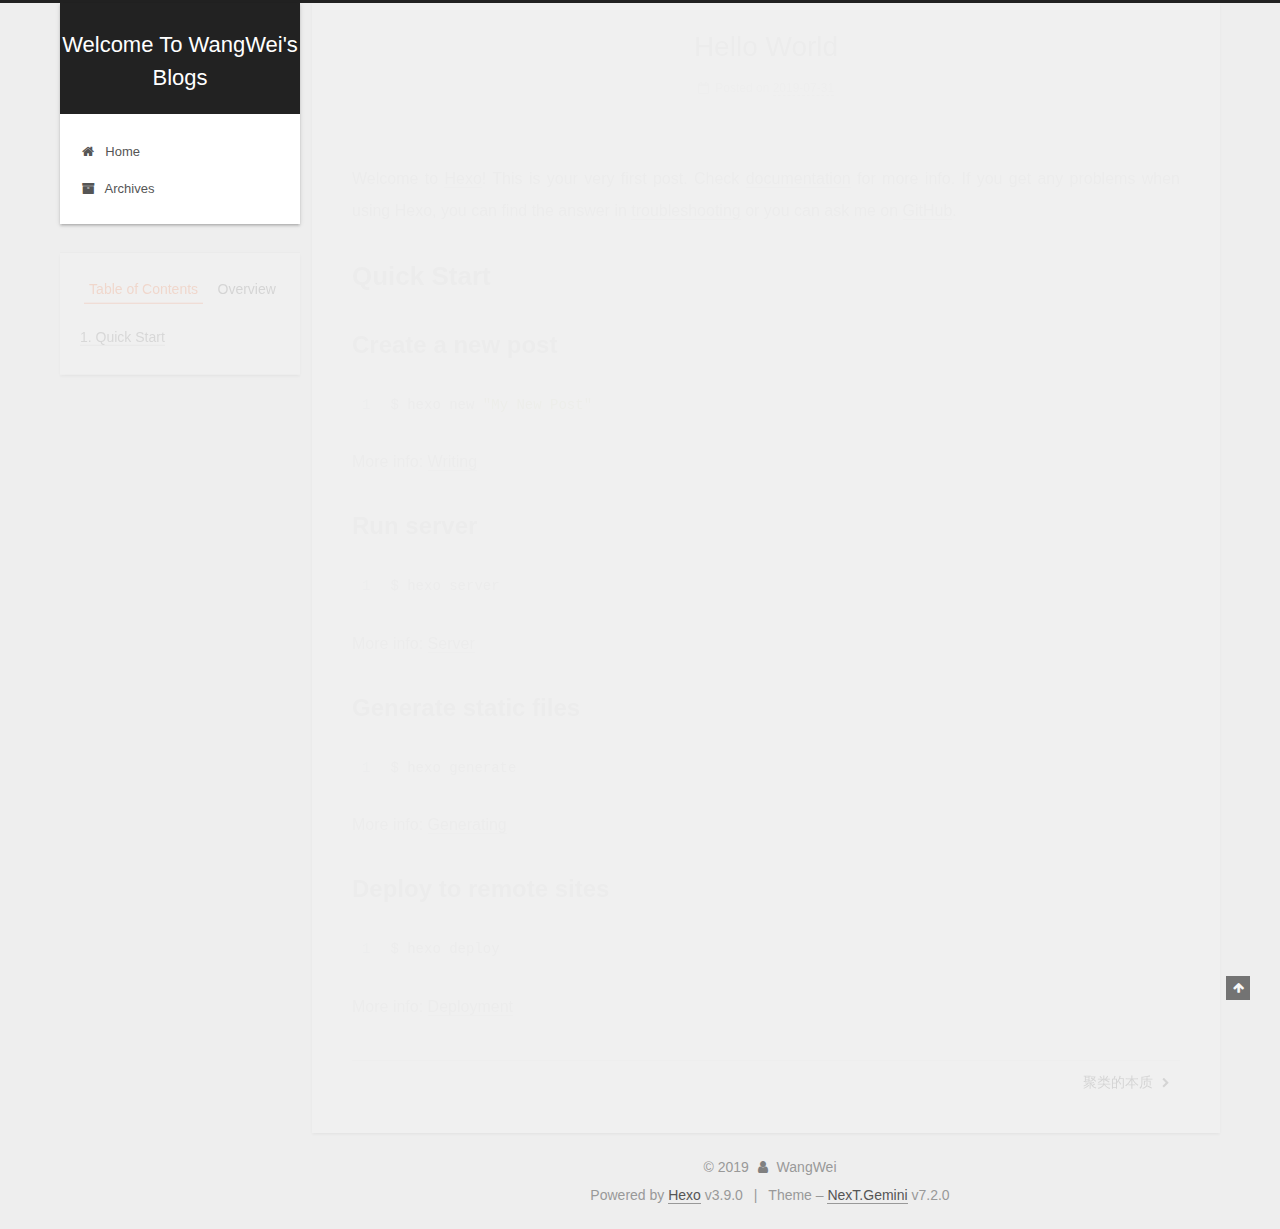
<file: 2019/07/31/hello-world/index.html>
<!DOCTYPE html>





<html class="theme-next gemini use-motion" lang="zh-Hans">
<head>
  <meta charset="UTF-8">
<meta name="generator" content="Hexo 3.9.0">
<meta name="viewport" content="width=device-width, initial-scale=1, maximum-scale=2">
<meta name="theme-color" content="#222">
<meta http-equiv="X-UA-Compatible" content="IE=edge">
  <link rel="apple-touch-icon" sizes="180x180" href="/images/apple-touch-icon-next.png?v=7.2.0">
  <link rel="icon" type="image/png" sizes="32x32" href="/images/favicon-32x32-next.png?v=7.2.0">
  <link rel="icon" type="image/png" sizes="16x16" href="/images/favicon-16x16-next.png?v=7.2.0">
  <link rel="mask-icon" href="/images/logo.svg?v=7.2.0" color="#222">

<link rel="stylesheet" href="/css/main.css?v=7.2.0">


<link rel="stylesheet" href="/lib/font-awesome/css/font-awesome.min.css?v=4.7.0">


<script id="hexo.configurations">
  var NexT = window.NexT || {};
  var CONFIG = {
    root: '/',
    scheme: 'Gemini',
    version: '7.2.0',
    sidebar: {"position":"left","display":"post","offset":12,"onmobile":false},
    back2top: {"enable":true,"sidebar":false,"scrollpercent":false},
    copycode: {"enable":false,"show_result":false,"style":null},
    fancybox: false,
    mediumzoom: false,
    lazyload: false,
    pangu: false,
    algolia: {
      applicationID: '',
      apiKey: '',
      indexName: '',
      hits: {"per_page":10},
      labels: {"input_placeholder":"Search for Posts","hits_empty":"We didn't find any results for the search: ${query}","hits_stats":"${hits} results found in ${time} ms"}
    },
    localsearch: {"enable":false,"trigger":"auto","top_n_per_article":1,"unescape":false,"preload":false},
    search: {
      root: '/',
      path: ''
    },
    tabs: true,
    motion: {"enable":true,"async":false,"transition":{"post_block":"fadeIn","post_header":"slideDownIn","post_body":"slideDownIn","coll_header":"slideLeftIn","sidebar":"slideUpIn"}},
    translation: {
      copy_button: 'Copy',
      copy_success: 'Copied',
      copy_failure: 'Copy failed'
    }
  };
</script>

  <meta name="description" content="Welcome to Hexo! This is your very first post. Check documentation for more info. If you get any problems when using Hexo, you can find the answer in troubleshooting or you can ask me on GitHub. Quick">
<meta property="og:type" content="article">
<meta property="og:title" content="Hello World">
<meta property="og:url" content="http://yoursite.com/2019/07/31/hello-world/index.html">
<meta property="og:site_name" content="Welcome To WangWei&#39;s Blogs">
<meta property="og:description" content="Welcome to Hexo! This is your very first post. Check documentation for more info. If you get any problems when using Hexo, you can find the answer in troubleshooting or you can ask me on GitHub. Quick">
<meta property="og:locale" content="zh-Hans">
<meta property="og:updated_time" content="2019-07-31T04:41:12.867Z">
<meta name="twitter:card" content="summary">
<meta name="twitter:title" content="Hello World">
<meta name="twitter:description" content="Welcome to Hexo! This is your very first post. Check documentation for more info. If you get any problems when using Hexo, you can find the answer in troubleshooting or you can ask me on GitHub. Quick">
  <link rel="canonical" href="http://yoursite.com/2019/07/31/hello-world/">


<script id="page.configurations">
  CONFIG.page = {
    sidebar: "",
  };
</script>

  <title>Hello World | Welcome To WangWei's Blogs</title>
  








  <noscript>
  <style>
  .use-motion .motion-element,
  .use-motion .brand,
  .use-motion .menu-item,
  .sidebar-inner,
  .use-motion .post-block,
  .use-motion .pagination,
  .use-motion .comments,
  .use-motion .post-header,
  .use-motion .post-body,
  .use-motion .collection-title { opacity: initial; }

  .use-motion .logo,
  .use-motion .site-title,
  .use-motion .site-subtitle {
    opacity: initial;
    top: initial;
  }

  .use-motion .logo-line-before i { left: initial; }
  .use-motion .logo-line-after i { right: initial; }
  </style>
</noscript>

</head>

<body itemscope itemtype="http://schema.org/WebPage" lang="zh-Hans">

  <div class="container sidebar-position-left page-post-detail">
    <div class="headband"></div>

    <header id="header" class="header" itemscope itemtype="http://schema.org/WPHeader">
      <div class="header-inner"><div class="site-brand-wrapper">
  <div class="site-meta">

    <div class="custom-logo-site-title">
      <a href="/" class="brand" rel="start">
        <span class="logo-line-before"><i></i></span>
        <span class="site-title">Welcome To WangWei's Blogs</span>
        <span class="logo-line-after"><i></i></span>
      </a>
    </div>
  </div>

  <div class="site-nav-toggle">
    <button aria-label="Toggle navigation bar">
      <span class="btn-bar"></span>
      <span class="btn-bar"></span>
      <span class="btn-bar"></span>
    </button>
  </div>
</div>



<nav class="site-nav">
    <ul id="menu" class="menu">
        
        
        
          
          <li class="menu-item menu-item-home">
      
    

    <a href="/" rel="section"><i class="menu-item-icon fa fa-fw fa-home"></i> <br/>Home</a>

  </li>
        
        
        
          
          <li class="menu-item menu-item-archives">
      
    

    <a href="/archives/" rel="section"><i class="menu-item-icon fa fa-fw fa-archive"></i> <br/>Archives</a>

  </li>
    </ul>
</nav>

</div>
    </header>

    


    <main id="main" class="main">
      <div class="main-inner">
        <div class="content-wrap">
            

          <div id="content" class="content">
            

  <div id="posts" class="posts-expand">
    

  <article class="post post-type-normal" itemscope itemtype="http://schema.org/Article">
  
  
  
  <div class="post-block">
    <link itemprop="mainEntityOfPage" href="http://yoursite.com/2019/07/31/hello-world/">

    <span hidden itemprop="author" itemscope itemtype="http://schema.org/Person">
      <meta itemprop="name" content="WangWei">
      <meta itemprop="description" content="">
      <meta itemprop="image" content="/images/avatar.gif">
    </span>

    <span hidden itemprop="publisher" itemscope itemtype="http://schema.org/Organization">
      <meta itemprop="name" content="Welcome To WangWei's Blogs">
    </span>
      <header class="post-header">

        
          <h1 class="post-title" itemprop="name headline">Hello World

              
            
          </h1>
        

        <div class="post-meta">
            <span class="post-meta-item">
              <span class="post-meta-item-icon">
                <i class="fa fa-calendar-o"></i>
              </span>
              
                <span class="post-meta-item-text">Posted on</span>
              

              
                
              

              <time title="Created: 2019-07-31 12:41:12" itemprop="dateCreated datePublished" datetime="2019-07-31T12:41:12+08:00">2019-07-31</time>
            </span>
          

          <br/>

        </div>
      </header>

    
    
    
    <div class="post-body" itemprop="articleBody">

      
        <p>Welcome to <a href="https://hexo.io/" target="_blank" rel="noopener">Hexo</a>! This is your very first post. Check <a href="https://hexo.io/docs/" target="_blank" rel="noopener">documentation</a> for more info. If you get any problems when using Hexo, you can find the answer in <a href="https://hexo.io/docs/troubleshooting.html" target="_blank" rel="noopener">troubleshooting</a> or you can ask me on <a href="https://github.com/hexojs/hexo/issues" target="_blank" rel="noopener">GitHub</a>.</p>
<h2 id="Quick-Start"><a href="#Quick-Start" class="headerlink" title="Quick Start"></a>Quick Start</h2><h3 id="Create-a-new-post"><a href="#Create-a-new-post" class="headerlink" title="Create a new post"></a>Create a new post</h3><figure class="highlight bash"><table><tr><td class="gutter"><pre><span class="line">1</span><br></pre></td><td class="code"><pre><span class="line">$ hexo new <span class="string">"My New Post"</span></span><br></pre></td></tr></table></figure>

<p>More info: <a href="https://hexo.io/docs/writing.html" target="_blank" rel="noopener">Writing</a></p>
<h3 id="Run-server"><a href="#Run-server" class="headerlink" title="Run server"></a>Run server</h3><figure class="highlight bash"><table><tr><td class="gutter"><pre><span class="line">1</span><br></pre></td><td class="code"><pre><span class="line">$ hexo server</span><br></pre></td></tr></table></figure>

<p>More info: <a href="https://hexo.io/docs/server.html" target="_blank" rel="noopener">Server</a></p>
<h3 id="Generate-static-files"><a href="#Generate-static-files" class="headerlink" title="Generate static files"></a>Generate static files</h3><figure class="highlight bash"><table><tr><td class="gutter"><pre><span class="line">1</span><br></pre></td><td class="code"><pre><span class="line">$ hexo generate</span><br></pre></td></tr></table></figure>

<p>More info: <a href="https://hexo.io/docs/generating.html" target="_blank" rel="noopener">Generating</a></p>
<h3 id="Deploy-to-remote-sites"><a href="#Deploy-to-remote-sites" class="headerlink" title="Deploy to remote sites"></a>Deploy to remote sites</h3><figure class="highlight bash"><table><tr><td class="gutter"><pre><span class="line">1</span><br></pre></td><td class="code"><pre><span class="line">$ hexo deploy</span><br></pre></td></tr></table></figure>

<p>More info: <a href="https://hexo.io/docs/deployment.html" target="_blank" rel="noopener">Deployment</a></p>

    </div>

    
    
    

    <footer class="post-footer">
        <div class="post-nav">
          <div class="post-nav-next post-nav-item">
          </div>

          <span class="post-nav-divider"></span>

          <div class="post-nav-prev post-nav-item">
              <a href="/2019/08/03/聚类的本质/" rel="prev" title="聚类的本质">
                聚类的本质 <i class="fa fa-chevron-right"></i>
              </a>
            
          </div>
        </div>
    </footer>
  </div>
  
  
  
  </article>

  </div>


          </div>
          


        </div>
          
  
  <div class="sidebar-toggle">
    <div class="sidebar-toggle-line-wrap">
      <span class="sidebar-toggle-line sidebar-toggle-line-first"></span>
      <span class="sidebar-toggle-line sidebar-toggle-line-middle"></span>
      <span class="sidebar-toggle-line sidebar-toggle-line-last"></span>
    </div>
  </div>

  <aside id="sidebar" class="sidebar">
    <div class="sidebar-inner">
        <ul class="sidebar-nav motion-element">
          <li class="sidebar-nav-toc sidebar-nav-active" data-target="post-toc-wrap">
            Table of Contents
          </li>
          <li class="sidebar-nav-overview" data-target="site-overview-wrap">
            Overview
          </li>
        </ul>
      

      <div class="site-overview-wrap sidebar-panel">
        <div class="site-overview">

          <div class="site-author motion-element" itemprop="author" itemscope itemtype="http://schema.org/Person">
  <p class="site-author-name" itemprop="name">WangWei</p>
  <div class="site-description motion-element" itemprop="description"></div>
</div>
  <nav class="site-state motion-element">
      <div class="site-state-item site-state-posts">
        
          <a href="/archives/">
        
          <span class="site-state-item-count">4</span>
          <span class="site-state-item-name">posts</span>
        </a>
      </div>
    
  </nav>



        </div>
      </div>
      <!--noindex-->
        <div class="post-toc-wrap motion-element sidebar-panel sidebar-panel-active">
          <div class="post-toc">

            
            
            
            

            
              <div class="post-toc-content"><ol class="nav"><li class="nav-item nav-level-2"><a class="nav-link" href="#Quick-Start"><span class="nav-number">1.</span> <span class="nav-text">Quick Start</span></a><ol class="nav-child"><li class="nav-item nav-level-3"><a class="nav-link" href="#Create-a-new-post"><span class="nav-number">1.1.</span> <span class="nav-text">Create a new post</span></a></li><li class="nav-item nav-level-3"><a class="nav-link" href="#Run-server"><span class="nav-number">1.2.</span> <span class="nav-text">Run server</span></a></li><li class="nav-item nav-level-3"><a class="nav-link" href="#Generate-static-files"><span class="nav-number">1.3.</span> <span class="nav-text">Generate static files</span></a></li><li class="nav-item nav-level-3"><a class="nav-link" href="#Deploy-to-remote-sites"><span class="nav-number">1.4.</span> <span class="nav-text">Deploy to remote sites</span></a></li></ol></li></ol></div>
            

          </div>
        </div>
      <!--/noindex-->
      

    </div>
  </aside>
  <div id="sidebar-dimmer"></div>


      </div>
    </main>

    <footer id="footer" class="footer">
      <div class="footer-inner">
        <div class="copyright">&copy; <span itemprop="copyrightYear">2019</span>
  <span class="with-love" id="animate">
    <i class="fa fa-user"></i>
  </span>
  <span class="author" itemprop="copyrightHolder">WangWei</span>
</div>
  <div class="powered-by">Powered by <a href="https://hexo.io" class="theme-link" rel="noopener" target="_blank">Hexo</a> v3.9.0</div>
  <span class="post-meta-divider">|</span>
  <div class="theme-info">Theme – <a href="https://theme-next.org" class="theme-link" rel="noopener" target="_blank">NexT.Gemini</a> v7.2.0</div>

        








        
      </div>
    </footer>
      <div class="back-to-top">
        <i class="fa fa-arrow-up"></i>
      </div>

    

  </div>

  
  <script src="/lib/jquery/index.js?v=3.4.1"></script>
  <script src="/lib/velocity/velocity.min.js?v=1.2.1"></script>
  <script src="/lib/velocity/velocity.ui.min.js?v=1.2.1"></script>

  <script src="/js/utils.js?v=7.2.0"></script>
  <script src="/js/motion.js?v=7.2.0"></script>

  
  <script src="/js/affix.js?v=7.2.0"></script>
  <script src="/js/schemes/pisces.js?v=7.2.0"></script>



  
  <script src="/js/scrollspy.js?v=7.2.0"></script>
<script src="/js/post-details.js?v=7.2.0"></script>



  <script src="/js/next-boot.js?v=7.2.0"></script>

  

  

  


  




































</body>
</html>
</file>
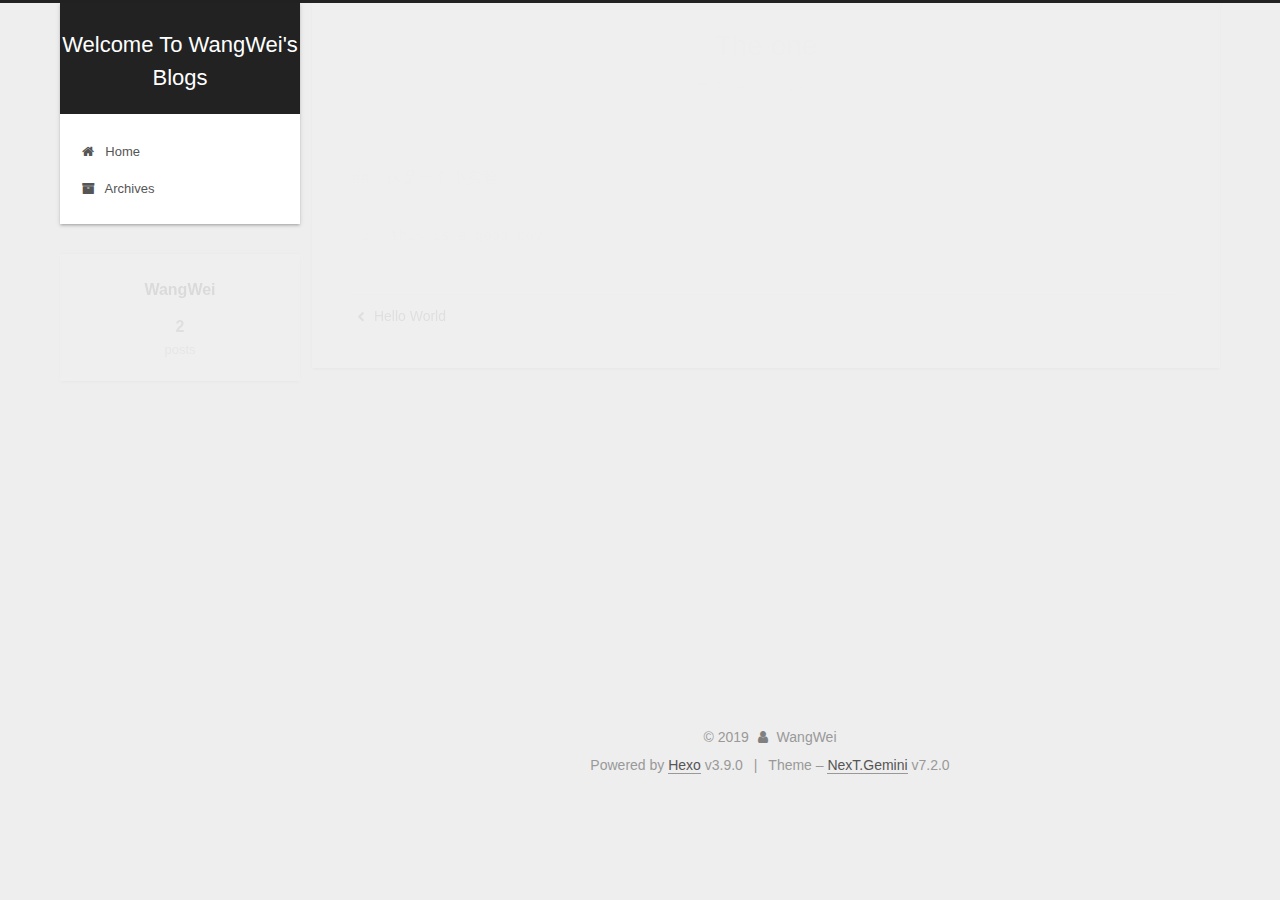
<file: 2019/07/31/The-one/index.html>
<!DOCTYPE html>





<html class="theme-next gemini use-motion" lang="zh-Hans">
<head>
  <meta charset="UTF-8">
<meta name="generator" content="Hexo 3.9.0">
<meta name="viewport" content="width=device-width, initial-scale=1, maximum-scale=2">
<meta name="theme-color" content="#222">
<meta http-equiv="X-UA-Compatible" content="IE=edge">
  <link rel="apple-touch-icon" sizes="180x180" href="/images/apple-touch-icon-next.png?v=7.2.0">
  <link rel="icon" type="image/png" sizes="32x32" href="/images/favicon-32x32-next.png?v=7.2.0">
  <link rel="icon" type="image/png" sizes="16x16" href="/images/favicon-16x16-next.png?v=7.2.0">
  <link rel="mask-icon" href="/images/logo.svg?v=7.2.0" color="#222">

<link rel="stylesheet" href="/css/main.css?v=7.2.0">


<link rel="stylesheet" href="/lib/font-awesome/css/font-awesome.min.css?v=4.7.0">


<script id="hexo.configurations">
  var NexT = window.NexT || {};
  var CONFIG = {
    root: '/',
    scheme: 'Gemini',
    version: '7.2.0',
    sidebar: {"position":"left","display":"post","offset":12,"onmobile":false},
    back2top: {"enable":true,"sidebar":false,"scrollpercent":false},
    copycode: {"enable":false,"show_result":false,"style":null},
    fancybox: false,
    mediumzoom: false,
    lazyload: false,
    pangu: false,
    algolia: {
      applicationID: '',
      apiKey: '',
      indexName: '',
      hits: {"per_page":10},
      labels: {"input_placeholder":"Search for Posts","hits_empty":"We didn't find any results for the search: ${query}","hits_stats":"${hits} results found in ${time} ms"}
    },
    localsearch: {"enable":false,"trigger":"auto","top_n_per_article":1,"unescape":false,"preload":false},
    search: {
      root: '/',
      path: ''
    },
    tabs: true,
    motion: {"enable":true,"async":false,"transition":{"post_block":"fadeIn","post_header":"slideDownIn","post_body":"slideDownIn","coll_header":"slideLeftIn","sidebar":"slideUpIn"}},
    translation: {
      copy_button: 'Copy',
      copy_success: 'Copied',
      copy_failure: 'Copy failed'
    }
  };
</script>

  <meta name="description" content="##　这是一个小实验 1this is a good boy">
<meta property="og:type" content="article">
<meta property="og:title" content="The one">
<meta property="og:url" content="http://yoursite.com/2019/07/31/The-one/index.html">
<meta property="og:site_name" content="Welcome To WangWei&#39;s Blogs">
<meta property="og:description" content="##　这是一个小实验 1this is a good boy">
<meta property="og:locale" content="zh-Hans">
<meta property="og:updated_time" content="2019-07-31T06:50:36.387Z">
<meta name="twitter:card" content="summary">
<meta name="twitter:title" content="The one">
<meta name="twitter:description" content="##　这是一个小实验 1this is a good boy">
  <link rel="canonical" href="http://yoursite.com/2019/07/31/The-one/">


<script id="page.configurations">
  CONFIG.page = {
    sidebar: "",
  };
</script>

  <title>The one | Welcome To WangWei's Blogs</title>
  








  <noscript>
  <style>
  .use-motion .motion-element,
  .use-motion .brand,
  .use-motion .menu-item,
  .sidebar-inner,
  .use-motion .post-block,
  .use-motion .pagination,
  .use-motion .comments,
  .use-motion .post-header,
  .use-motion .post-body,
  .use-motion .collection-title { opacity: initial; }

  .use-motion .logo,
  .use-motion .site-title,
  .use-motion .site-subtitle {
    opacity: initial;
    top: initial;
  }

  .use-motion .logo-line-before i { left: initial; }
  .use-motion .logo-line-after i { right: initial; }
  </style>
</noscript>

</head>

<body itemscope itemtype="http://schema.org/WebPage" lang="zh-Hans">

  <div class="container sidebar-position-left page-post-detail">
    <div class="headband"></div>

    <header id="header" class="header" itemscope itemtype="http://schema.org/WPHeader">
      <div class="header-inner"><div class="site-brand-wrapper">
  <div class="site-meta">

    <div class="custom-logo-site-title">
      <a href="/" class="brand" rel="start">
        <span class="logo-line-before"><i></i></span>
        <span class="site-title">Welcome To WangWei's Blogs</span>
        <span class="logo-line-after"><i></i></span>
      </a>
    </div>
  </div>

  <div class="site-nav-toggle">
    <button aria-label="Toggle navigation bar">
      <span class="btn-bar"></span>
      <span class="btn-bar"></span>
      <span class="btn-bar"></span>
    </button>
  </div>
</div>



<nav class="site-nav">
    <ul id="menu" class="menu">
        
        
        
          
          <li class="menu-item menu-item-home">
      
    

    <a href="/" rel="section"><i class="menu-item-icon fa fa-fw fa-home"></i> <br/>Home</a>

  </li>
        
        
        
          
          <li class="menu-item menu-item-archives">
      
    

    <a href="/archives/" rel="section"><i class="menu-item-icon fa fa-fw fa-archive"></i> <br/>Archives</a>

  </li>
    </ul>
</nav>

</div>
    </header>

    


    <main id="main" class="main">
      <div class="main-inner">
        <div class="content-wrap">
            

          <div id="content" class="content">
            

  <div id="posts" class="posts-expand">
    

  <article class="post post-type-normal" itemscope itemtype="http://schema.org/Article">
  
  
  
  <div class="post-block">
    <link itemprop="mainEntityOfPage" href="http://yoursite.com/2019/07/31/The-one/">

    <span hidden itemprop="author" itemscope itemtype="http://schema.org/Person">
      <meta itemprop="name" content="WangWei">
      <meta itemprop="description" content="">
      <meta itemprop="image" content="/images/avatar.gif">
    </span>

    <span hidden itemprop="publisher" itemscope itemtype="http://schema.org/Organization">
      <meta itemprop="name" content="Welcome To WangWei's Blogs">
    </span>
      <header class="post-header">

        
          <h1 class="post-title" itemprop="name headline">The one

              
            
          </h1>
        

        <div class="post-meta">
            <span class="post-meta-item">
              <span class="post-meta-item-icon">
                <i class="fa fa-calendar-o"></i>
              </span>
              
                <span class="post-meta-item-text">Posted on</span>
              

              
                
              

              <time title="Created: 2019-07-31 14:44:06 / Modified: 14:50:36" itemprop="dateCreated datePublished" datetime="2019-07-31T14:44:06+08:00">2019-07-31</time>
            </span>
          
            

            
          

          <br/>

        </div>
      </header>

    
    
    
    <div class="post-body" itemprop="articleBody">

      
        <p>##　这是一个小实验</p>
<figure class="highlight bash"><table><tr><td class="gutter"><pre><span class="line">1</span><br></pre></td><td class="code"><pre><span class="line">this is a good boy</span><br></pre></td></tr></table></figure>
    </div>

    
    
    

    <footer class="post-footer">
        <div class="post-nav">
          <div class="post-nav-next post-nav-item">
              <a href="/2019/07/31/hello-world/" rel="next" title="Hello World">
                <i class="fa fa-chevron-left"></i> Hello World
              </a>
            
          </div>

          <span class="post-nav-divider"></span>

          <div class="post-nav-prev post-nav-item">
          </div>
        </div>
    </footer>
  </div>
  
  
  
  </article>

  </div>


          </div>
          


        </div>
          
  
  <div class="sidebar-toggle">
    <div class="sidebar-toggle-line-wrap">
      <span class="sidebar-toggle-line sidebar-toggle-line-first"></span>
      <span class="sidebar-toggle-line sidebar-toggle-line-middle"></span>
      <span class="sidebar-toggle-line sidebar-toggle-line-last"></span>
    </div>
  </div>

  <aside id="sidebar" class="sidebar">
    <div class="sidebar-inner">

      <div class="site-overview-wrap sidebar-panel sidebar-panel-active">
        <div class="site-overview">

          <div class="site-author motion-element" itemprop="author" itemscope itemtype="http://schema.org/Person">
  <p class="site-author-name" itemprop="name">WangWei</p>
  <div class="site-description motion-element" itemprop="description"></div>
</div>
  <nav class="site-state motion-element">
      <div class="site-state-item site-state-posts">
        
          <a href="/archives/">
        
          <span class="site-state-item-count">2</span>
          <span class="site-state-item-name">posts</span>
        </a>
      </div>
    
  </nav>



        </div>
      </div>

    </div>
  </aside>
  <div id="sidebar-dimmer"></div>


      </div>
    </main>

    <footer id="footer" class="footer">
      <div class="footer-inner">
        <div class="copyright">&copy; <span itemprop="copyrightYear">2019</span>
  <span class="with-love" id="animate">
    <i class="fa fa-user"></i>
  </span>
  <span class="author" itemprop="copyrightHolder">WangWei</span>
</div>
  <div class="powered-by">Powered by <a href="https://hexo.io" class="theme-link" rel="noopener" target="_blank">Hexo</a> v3.9.0</div>
  <span class="post-meta-divider">|</span>
  <div class="theme-info">Theme – <a href="https://theme-next.org" class="theme-link" rel="noopener" target="_blank">NexT.Gemini</a> v7.2.0</div>

        








        
      </div>
    </footer>
      <div class="back-to-top">
        <i class="fa fa-arrow-up"></i>
      </div>

    

  </div>

  
  <script src="/lib/jquery/index.js?v=3.4.1"></script>
  <script src="/lib/velocity/velocity.min.js?v=1.2.1"></script>
  <script src="/lib/velocity/velocity.ui.min.js?v=1.2.1"></script>

  <script src="/js/utils.js?v=7.2.0"></script>
  <script src="/js/motion.js?v=7.2.0"></script>

  
  <script src="/js/affix.js?v=7.2.0"></script>
  <script src="/js/schemes/pisces.js?v=7.2.0"></script>



  
  <script src="/js/scrollspy.js?v=7.2.0"></script>
<script src="/js/post-details.js?v=7.2.0"></script>



  <script src="/js/next-boot.js?v=7.2.0"></script>

  

  

  


  




































</body>
</html>
</file>
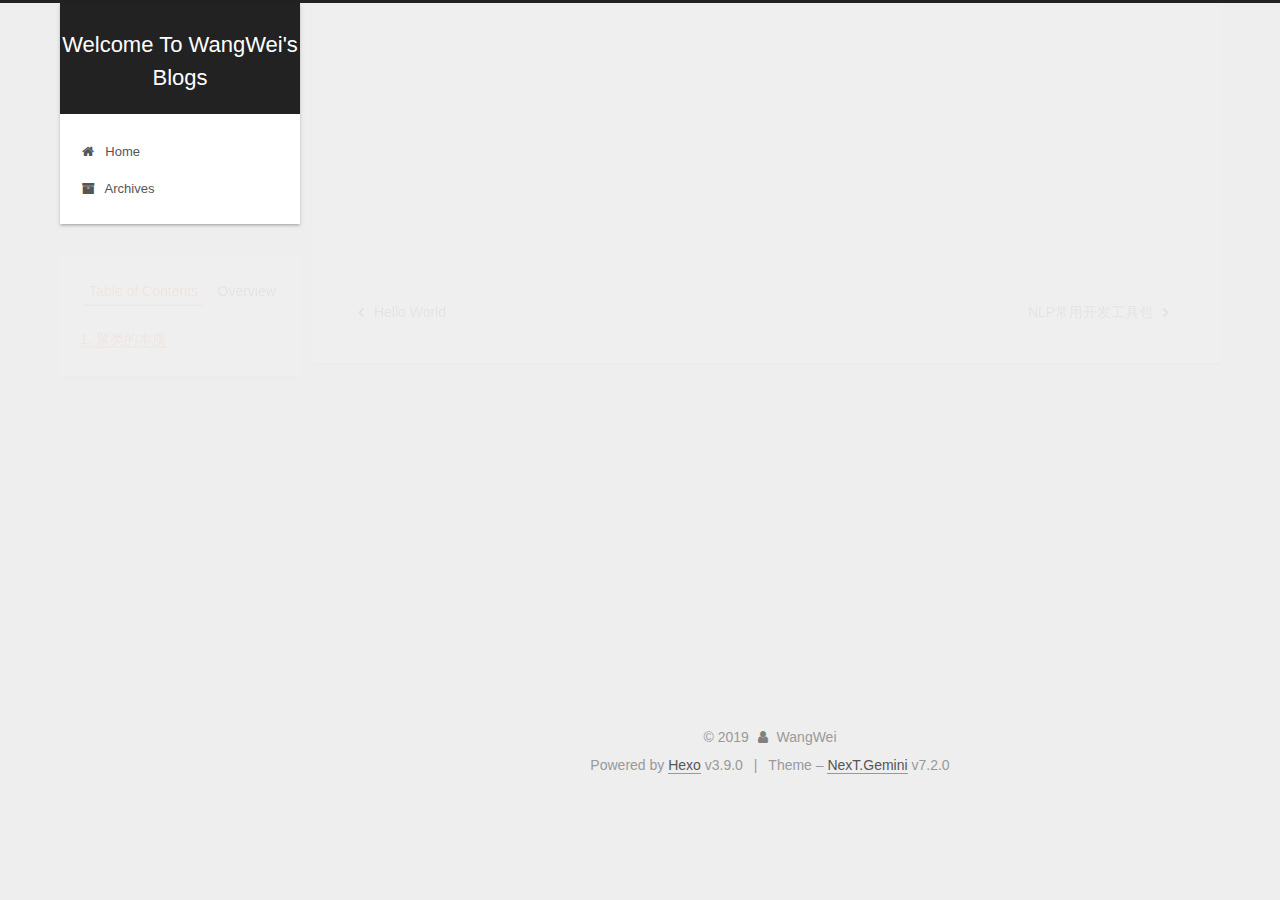
<file: 2019/08/03/聚类的本质/index.html>
<!DOCTYPE html>





<html class="theme-next gemini use-motion" lang="zh-Hans">
<head>
  <meta charset="UTF-8">
<meta name="generator" content="Hexo 3.9.0">
<meta name="viewport" content="width=device-width, initial-scale=1, maximum-scale=2">
<meta name="theme-color" content="#222">
<meta http-equiv="X-UA-Compatible" content="IE=edge">
  <link rel="apple-touch-icon" sizes="180x180" href="/images/apple-touch-icon-next.png?v=7.2.0">
  <link rel="icon" type="image/png" sizes="32x32" href="/images/favicon-32x32-next.png?v=7.2.0">
  <link rel="icon" type="image/png" sizes="16x16" href="/images/favicon-16x16-next.png?v=7.2.0">
  <link rel="mask-icon" href="/images/logo.svg?v=7.2.0" color="#222">

<link rel="stylesheet" href="/css/main.css?v=7.2.0">


<link rel="stylesheet" href="/lib/font-awesome/css/font-awesome.min.css?v=4.7.0">


<script id="hexo.configurations">
  var NexT = window.NexT || {};
  var CONFIG = {
    root: '/',
    scheme: 'Gemini',
    version: '7.2.0',
    sidebar: {"position":"left","display":"post","offset":12,"onmobile":false},
    back2top: {"enable":true,"sidebar":false,"scrollpercent":false},
    copycode: {"enable":false,"show_result":false,"style":null},
    fancybox: false,
    mediumzoom: false,
    lazyload: false,
    pangu: false,
    algolia: {
      applicationID: '',
      apiKey: '',
      indexName: '',
      hits: {"per_page":10},
      labels: {"input_placeholder":"Search for Posts","hits_empty":"We didn't find any results for the search: ${query}","hits_stats":"${hits} results found in ${time} ms"}
    },
    localsearch: {"enable":false,"trigger":"auto","top_n_per_article":1,"unescape":false,"preload":false},
    search: {
      root: '/',
      path: ''
    },
    tabs: true,
    motion: {"enable":true,"async":false,"transition":{"post_block":"fadeIn","post_header":"slideDownIn","post_body":"slideDownIn","coll_header":"slideLeftIn","sidebar":"slideUpIn"}},
    translation: {
      copy_button: 'Copy',
      copy_success: 'Copied',
      copy_failure: 'Copy failed'
    }
  };
</script>

  <meta name="description" content="聚类的本质TF-IDF词频　　余弦距离">
<meta property="og:type" content="article">
<meta property="og:title" content="聚类的本质">
<meta property="og:url" content="http://yoursite.com/2019/08/03/聚类的本质/index.html">
<meta property="og:site_name" content="Welcome To WangWei&#39;s Blogs">
<meta property="og:description" content="聚类的本质TF-IDF词频　　余弦距离">
<meta property="og:locale" content="zh-Hans">
<meta property="og:updated_time" content="2019-08-14T13:47:26.628Z">
<meta name="twitter:card" content="summary">
<meta name="twitter:title" content="聚类的本质">
<meta name="twitter:description" content="聚类的本质TF-IDF词频　　余弦距离">
  <link rel="canonical" href="http://yoursite.com/2019/08/03/聚类的本质/">


<script id="page.configurations">
  CONFIG.page = {
    sidebar: "",
  };
</script>

  <title>聚类的本质 | Welcome To WangWei's Blogs</title>
  








  <noscript>
  <style>
  .use-motion .motion-element,
  .use-motion .brand,
  .use-motion .menu-item,
  .sidebar-inner,
  .use-motion .post-block,
  .use-motion .pagination,
  .use-motion .comments,
  .use-motion .post-header,
  .use-motion .post-body,
  .use-motion .collection-title { opacity: initial; }

  .use-motion .logo,
  .use-motion .site-title,
  .use-motion .site-subtitle {
    opacity: initial;
    top: initial;
  }

  .use-motion .logo-line-before i { left: initial; }
  .use-motion .logo-line-after i { right: initial; }
  </style>
</noscript>

</head>

<body itemscope itemtype="http://schema.org/WebPage" lang="zh-Hans">

  <div class="container sidebar-position-left page-post-detail">
    <div class="headband"></div>

    <header id="header" class="header" itemscope itemtype="http://schema.org/WPHeader">
      <div class="header-inner"><div class="site-brand-wrapper">
  <div class="site-meta">

    <div class="custom-logo-site-title">
      <a href="/" class="brand" rel="start">
        <span class="logo-line-before"><i></i></span>
        <span class="site-title">Welcome To WangWei's Blogs</span>
        <span class="logo-line-after"><i></i></span>
      </a>
    </div>
  </div>

  <div class="site-nav-toggle">
    <button aria-label="Toggle navigation bar">
      <span class="btn-bar"></span>
      <span class="btn-bar"></span>
      <span class="btn-bar"></span>
    </button>
  </div>
</div>



<nav class="site-nav">
    <ul id="menu" class="menu">
        
        
        
          
          <li class="menu-item menu-item-home">
      
    

    <a href="/" rel="section"><i class="menu-item-icon fa fa-fw fa-home"></i> <br/>Home</a>

  </li>
        
        
        
          
          <li class="menu-item menu-item-archives">
      
    

    <a href="/archives/" rel="section"><i class="menu-item-icon fa fa-fw fa-archive"></i> <br/>Archives</a>

  </li>
    </ul>
</nav>

</div>
    </header>

    


    <main id="main" class="main">
      <div class="main-inner">
        <div class="content-wrap">
            

          <div id="content" class="content">
            

  <div id="posts" class="posts-expand">
    

  <article class="post post-type-normal" itemscope itemtype="http://schema.org/Article">
  
  
  
  <div class="post-block">
    <link itemprop="mainEntityOfPage" href="http://yoursite.com/2019/08/03/聚类的本质/">

    <span hidden itemprop="author" itemscope itemtype="http://schema.org/Person">
      <meta itemprop="name" content="WangWei">
      <meta itemprop="description" content="">
      <meta itemprop="image" content="/images/avatar.gif">
    </span>

    <span hidden itemprop="publisher" itemscope itemtype="http://schema.org/Organization">
      <meta itemprop="name" content="Welcome To WangWei's Blogs">
    </span>
      <header class="post-header">

        
          <h1 class="post-title" itemprop="name headline">聚类的本质

              
            
          </h1>
        

        <div class="post-meta">
            <span class="post-meta-item">
              <span class="post-meta-item-icon">
                <i class="fa fa-calendar-o"></i>
              </span>
              
                <span class="post-meta-item-text">Posted on</span>
              

              
                
              

              <time title="Created: 2019-08-03 14:25:35" itemprop="dateCreated datePublished" datetime="2019-08-03T14:25:35+08:00">2019-08-03</time>
            </span>
          
            

            
              <span class="post-meta-item">
                <span class="post-meta-item-icon">
                  <i class="fa fa-calendar-check-o"></i>
                </span>
                
                  <span class="post-meta-item-text">Edited on</span>
                
                <time title="Modified: 2019-08-14 21:47:26" itemprop="dateModified" datetime="2019-08-14T21:47:26+08:00">2019-08-14</time>
              </span>
            
          

          <br/>

        </div>
      </header>

    
    
    
    <div class="post-body" itemprop="articleBody">

      
        <h1 id="聚类的本质"><a href="#聚类的本质" class="headerlink" title="聚类的本质"></a>聚类的本质</h1><p>TF-IDF词频　　余弦距离</p>

    </div>

    
    
    

    <footer class="post-footer">
        <div class="post-nav">
          <div class="post-nav-next post-nav-item">
              <a href="/2019/07/31/hello-world/" rel="next" title="Hello World">
                <i class="fa fa-chevron-left"></i> Hello World
              </a>
            
          </div>

          <span class="post-nav-divider"></span>

          <div class="post-nav-prev post-nav-item">
              <a href="/2019/08/09/NLP常用开发工具包/" rel="prev" title="NLP常用开发工具包">
                NLP常用开发工具包 <i class="fa fa-chevron-right"></i>
              </a>
            
          </div>
        </div>
    </footer>
  </div>
  
  
  
  </article>

  </div>


          </div>
          


        </div>
          
  
  <div class="sidebar-toggle">
    <div class="sidebar-toggle-line-wrap">
      <span class="sidebar-toggle-line sidebar-toggle-line-first"></span>
      <span class="sidebar-toggle-line sidebar-toggle-line-middle"></span>
      <span class="sidebar-toggle-line sidebar-toggle-line-last"></span>
    </div>
  </div>

  <aside id="sidebar" class="sidebar">
    <div class="sidebar-inner">
        <ul class="sidebar-nav motion-element">
          <li class="sidebar-nav-toc sidebar-nav-active" data-target="post-toc-wrap">
            Table of Contents
          </li>
          <li class="sidebar-nav-overview" data-target="site-overview-wrap">
            Overview
          </li>
        </ul>
      

      <div class="site-overview-wrap sidebar-panel">
        <div class="site-overview">

          <div class="site-author motion-element" itemprop="author" itemscope itemtype="http://schema.org/Person">
  <p class="site-author-name" itemprop="name">WangWei</p>
  <div class="site-description motion-element" itemprop="description"></div>
</div>
  <nav class="site-state motion-element">
      <div class="site-state-item site-state-posts">
        
          <a href="/archives/">
        
          <span class="site-state-item-count">4</span>
          <span class="site-state-item-name">posts</span>
        </a>
      </div>
    
  </nav>



        </div>
      </div>
      <!--noindex-->
        <div class="post-toc-wrap motion-element sidebar-panel sidebar-panel-active">
          <div class="post-toc">

            
            
            
            

            
              <div class="post-toc-content"><ol class="nav"><li class="nav-item nav-level-1"><a class="nav-link" href="#聚类的本质"><span class="nav-number">1.</span> <span class="nav-text">聚类的本质</span></a></li></ol></div>
            

          </div>
        </div>
      <!--/noindex-->
      

    </div>
  </aside>
  <div id="sidebar-dimmer"></div>


      </div>
    </main>

    <footer id="footer" class="footer">
      <div class="footer-inner">
        <div class="copyright">&copy; <span itemprop="copyrightYear">2019</span>
  <span class="with-love" id="animate">
    <i class="fa fa-user"></i>
  </span>
  <span class="author" itemprop="copyrightHolder">WangWei</span>
</div>
  <div class="powered-by">Powered by <a href="https://hexo.io" class="theme-link" rel="noopener" target="_blank">Hexo</a> v3.9.0</div>
  <span class="post-meta-divider">|</span>
  <div class="theme-info">Theme – <a href="https://theme-next.org" class="theme-link" rel="noopener" target="_blank">NexT.Gemini</a> v7.2.0</div>

        








        
      </div>
    </footer>
      <div class="back-to-top">
        <i class="fa fa-arrow-up"></i>
      </div>

    

  </div>

  
  <script src="/lib/jquery/index.js?v=3.4.1"></script>
  <script src="/lib/velocity/velocity.min.js?v=1.2.1"></script>
  <script src="/lib/velocity/velocity.ui.min.js?v=1.2.1"></script>

  <script src="/js/utils.js?v=7.2.0"></script>
  <script src="/js/motion.js?v=7.2.0"></script>

  
  <script src="/js/affix.js?v=7.2.0"></script>
  <script src="/js/schemes/pisces.js?v=7.2.0"></script>



  
  <script src="/js/scrollspy.js?v=7.2.0"></script>
<script src="/js/post-details.js?v=7.2.0"></script>



  <script src="/js/next-boot.js?v=7.2.0"></script>

  

  

  


  




































</body>
</html>
</file>
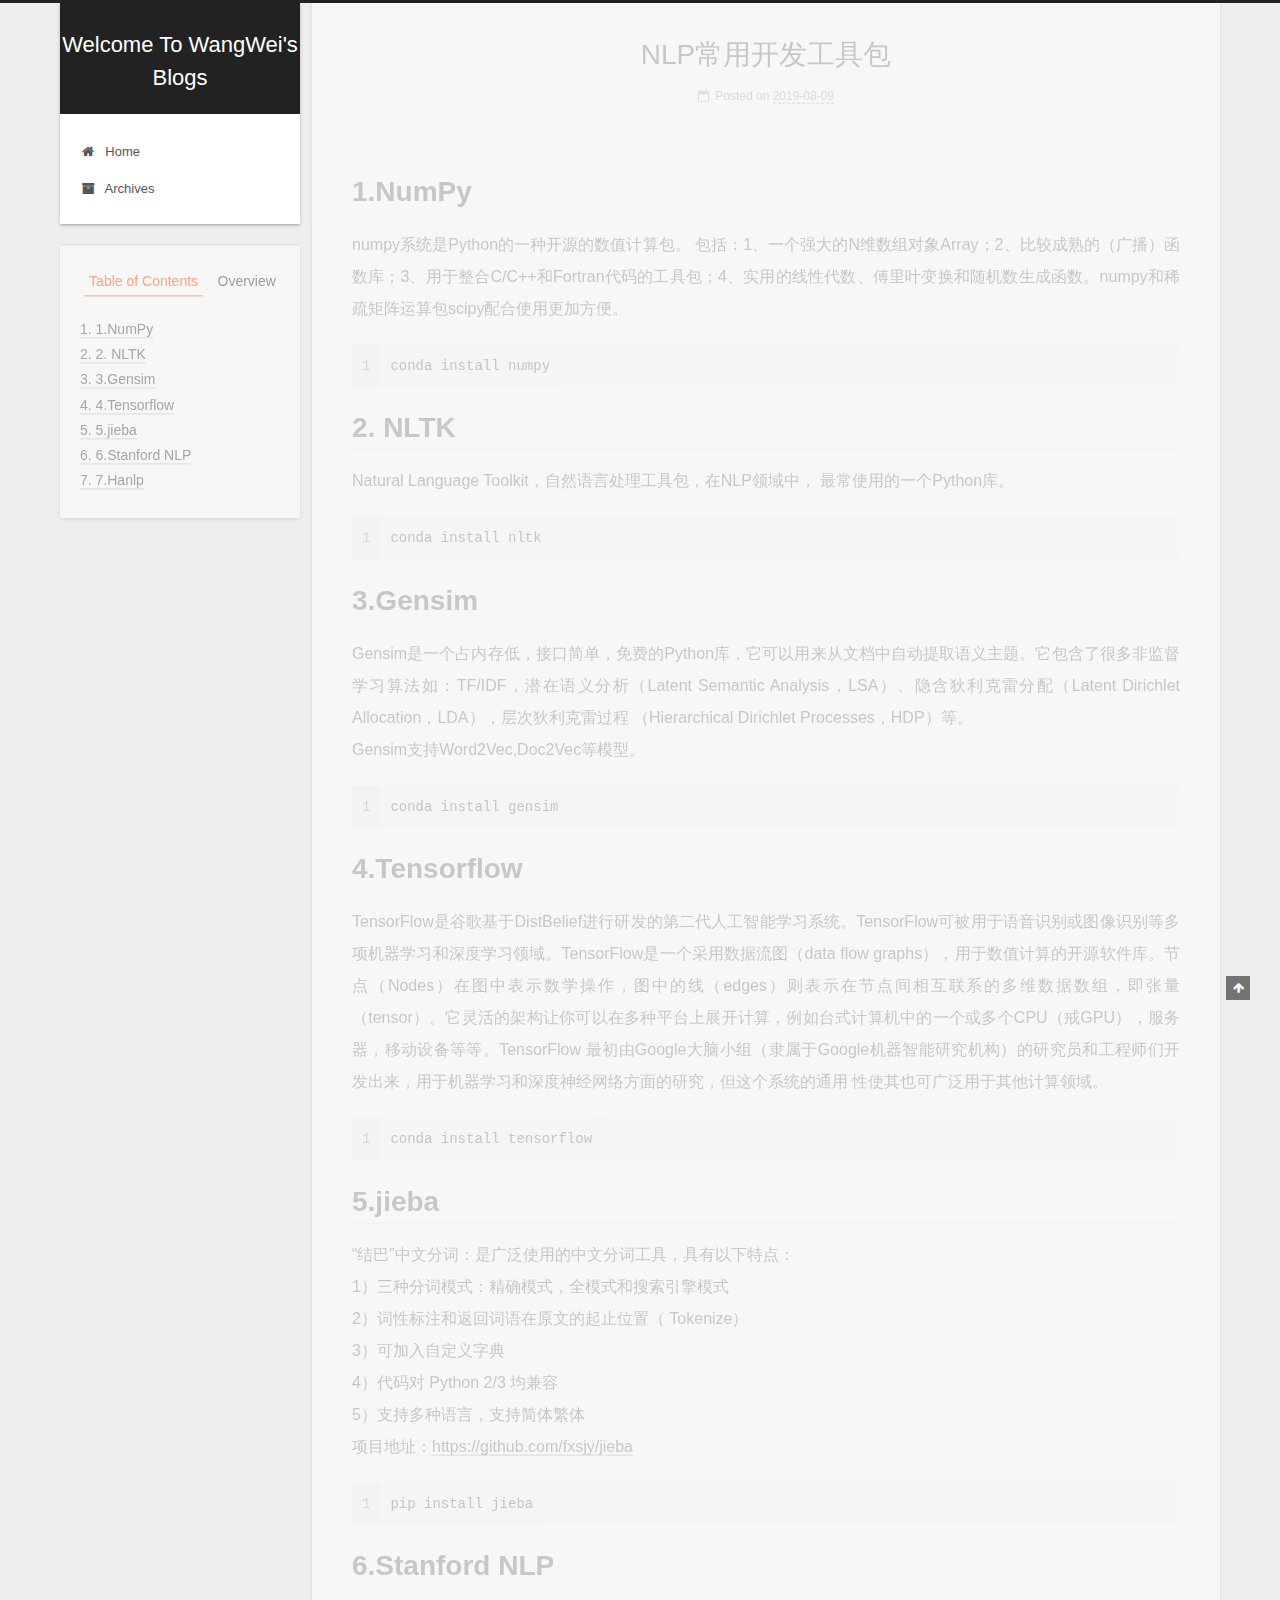
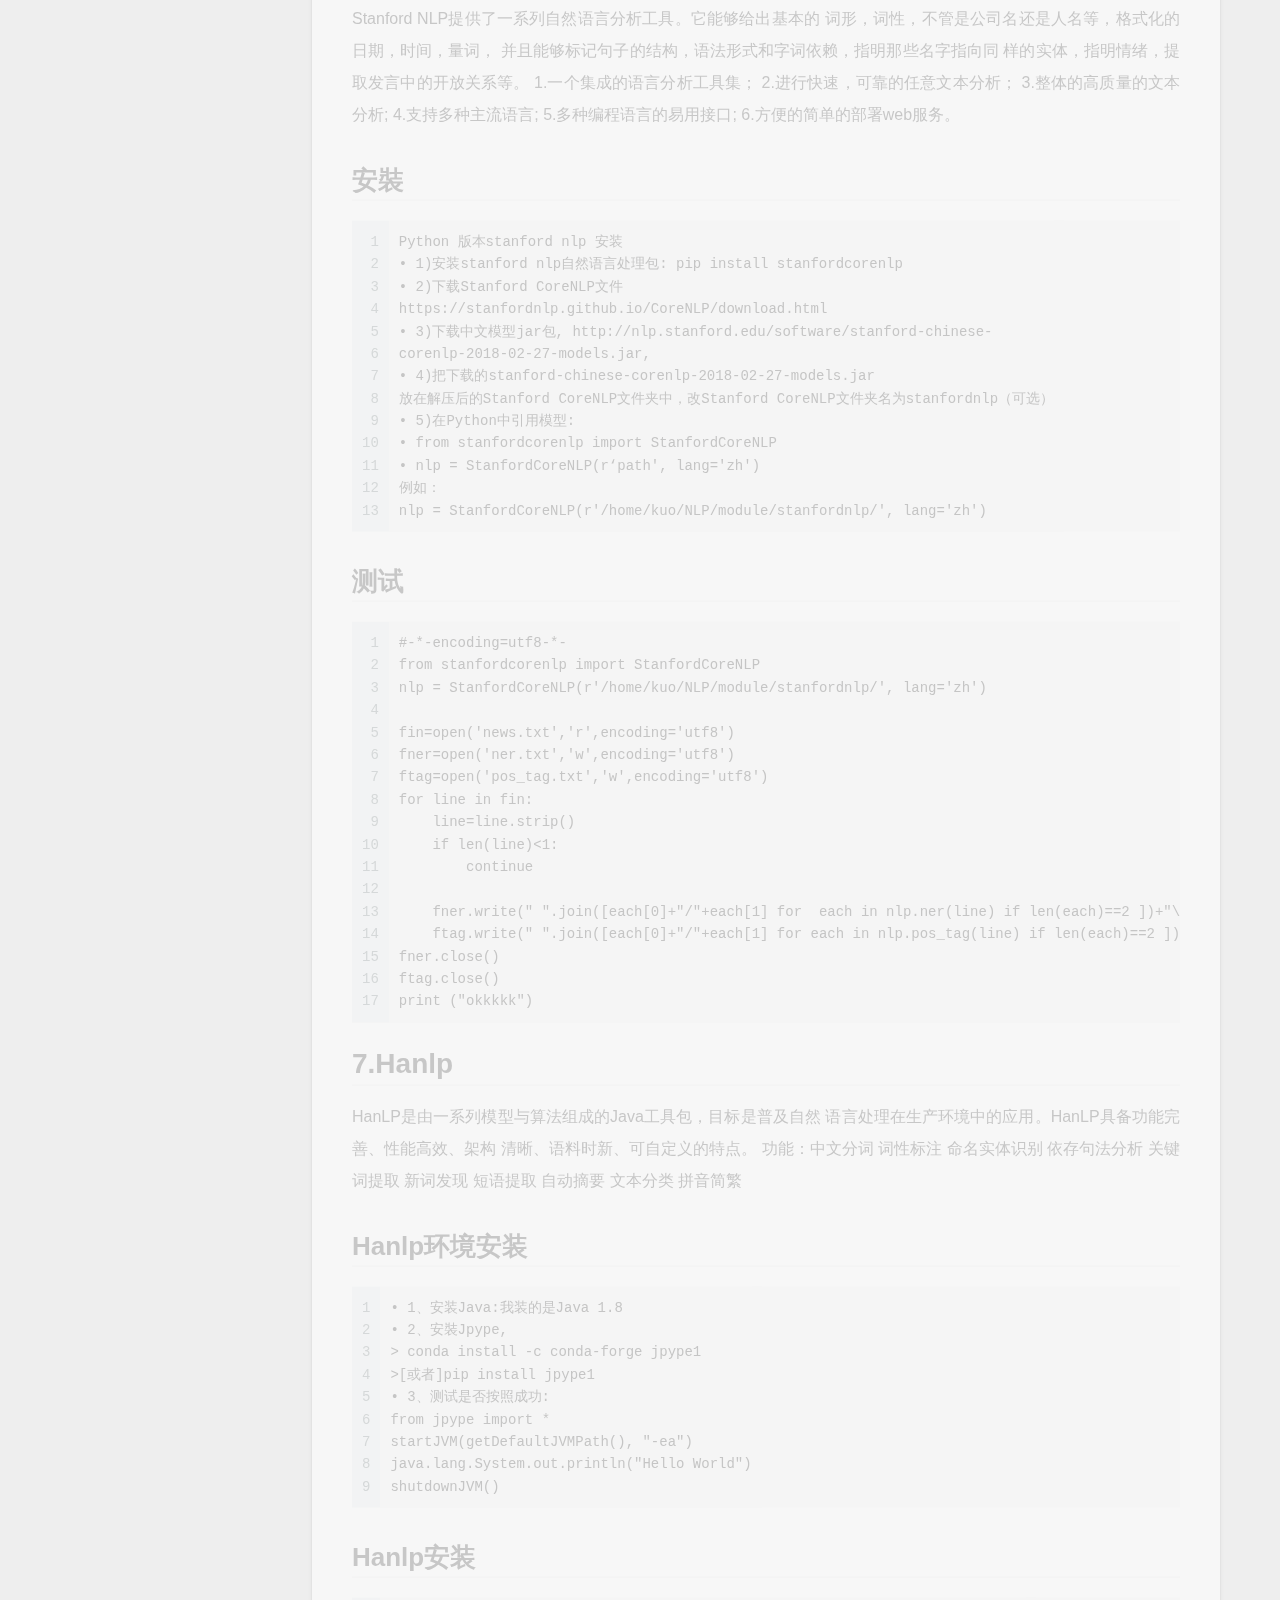
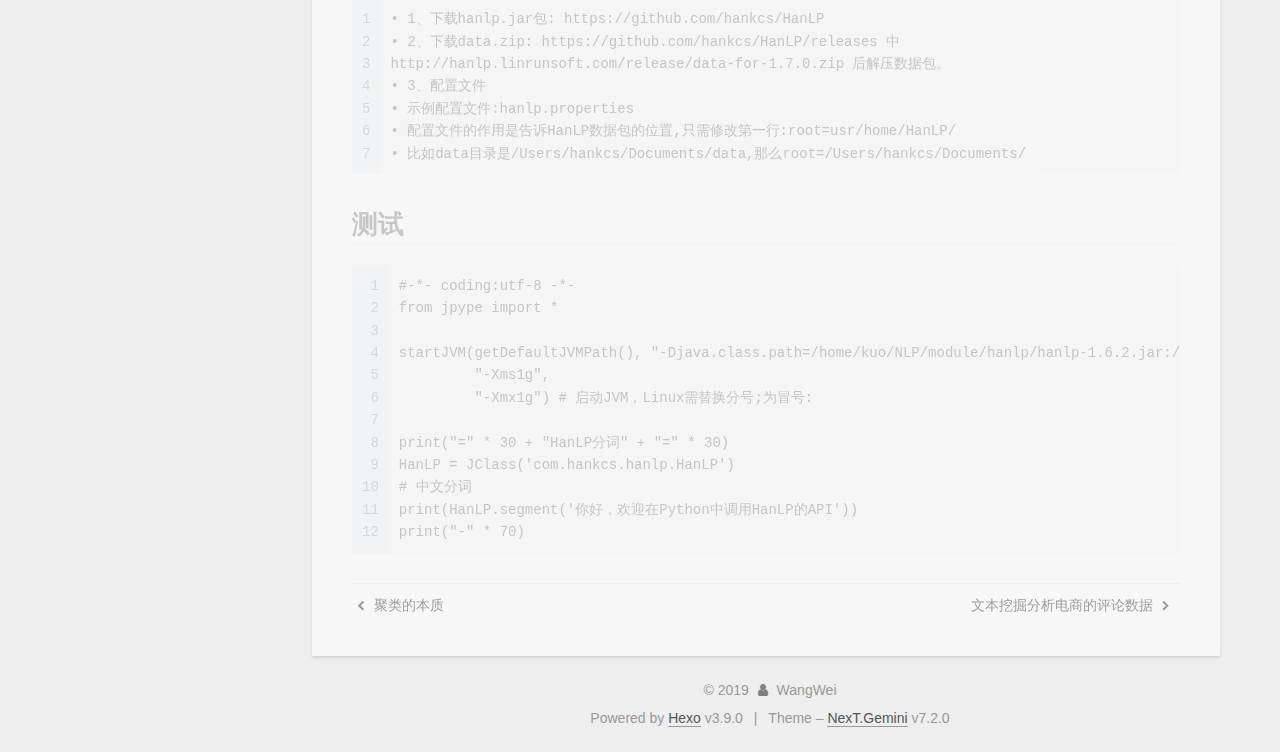
<file: 2019/08/09/NLP常用开发工具包/index.html>
<!DOCTYPE html>





<html class="theme-next gemini use-motion" lang="zh-Hans">
<head>
  <meta charset="UTF-8">
<meta name="generator" content="Hexo 3.9.0">
<meta name="viewport" content="width=device-width, initial-scale=1, maximum-scale=2">
<meta name="theme-color" content="#222">
<meta http-equiv="X-UA-Compatible" content="IE=edge">
  <link rel="apple-touch-icon" sizes="180x180" href="/images/apple-touch-icon-next.png?v=7.2.0">
  <link rel="icon" type="image/png" sizes="32x32" href="/images/favicon-32x32-next.png?v=7.2.0">
  <link rel="icon" type="image/png" sizes="16x16" href="/images/favicon-16x16-next.png?v=7.2.0">
  <link rel="mask-icon" href="/images/logo.svg?v=7.2.0" color="#222">

<link rel="stylesheet" href="/css/main.css?v=7.2.0">


<link rel="stylesheet" href="/lib/font-awesome/css/font-awesome.min.css?v=4.7.0">


<script id="hexo.configurations">
  var NexT = window.NexT || {};
  var CONFIG = {
    root: '/',
    scheme: 'Gemini',
    version: '7.2.0',
    sidebar: {"position":"left","display":"post","offset":12,"onmobile":false},
    back2top: {"enable":true,"sidebar":false,"scrollpercent":false},
    copycode: {"enable":false,"show_result":false,"style":null},
    fancybox: false,
    mediumzoom: false,
    lazyload: false,
    pangu: false,
    algolia: {
      applicationID: '',
      apiKey: '',
      indexName: '',
      hits: {"per_page":10},
      labels: {"input_placeholder":"Search for Posts","hits_empty":"We didn't find any results for the search: ${query}","hits_stats":"${hits} results found in ${time} ms"}
    },
    localsearch: {"enable":false,"trigger":"auto","top_n_per_article":1,"unescape":false,"preload":false},
    search: {
      root: '/',
      path: ''
    },
    tabs: true,
    motion: {"enable":true,"async":false,"transition":{"post_block":"fadeIn","post_header":"slideDownIn","post_body":"slideDownIn","coll_header":"slideLeftIn","sidebar":"slideUpIn"}},
    translation: {
      copy_button: 'Copy',
      copy_success: 'Copied',
      copy_failure: 'Copy failed'
    }
  };
</script>

  <meta name="description" content="1.NumPynumpy系统是Python的一种开源的数值计算包。 包括：1、一个强大的N维数组对象Array；2、比较成熟的（广播）函数库；3、用于整合C/C++和Fortran代码的工具包；4、实用的线性代数、傅里叶变换和随机数生成函数。numpy和稀疏矩阵运算包scipy配合使用更加方便。 1conda install numpy  2. NLTKNatural Language Toolk">
<meta property="og:type" content="article">
<meta property="og:title" content="NLP常用开发工具包">
<meta property="og:url" content="http://yoursite.com/2019/08/09/NLP常用开发工具包/index.html">
<meta property="og:site_name" content="Welcome To WangWei&#39;s Blogs">
<meta property="og:description" content="1.NumPynumpy系统是Python的一种开源的数值计算包。 包括：1、一个强大的N维数组对象Array；2、比较成熟的（广播）函数库；3、用于整合C/C++和Fortran代码的工具包；4、实用的线性代数、傅里叶变换和随机数生成函数。numpy和稀疏矩阵运算包scipy配合使用更加方便。 1conda install numpy  2. NLTKNatural Language Toolk">
<meta property="og:locale" content="zh-Hans">
<meta property="og:updated_time" content="2019-08-09T11:16:11.260Z">
<meta name="twitter:card" content="summary">
<meta name="twitter:title" content="NLP常用开发工具包">
<meta name="twitter:description" content="1.NumPynumpy系统是Python的一种开源的数值计算包。 包括：1、一个强大的N维数组对象Array；2、比较成熟的（广播）函数库；3、用于整合C/C++和Fortran代码的工具包；4、实用的线性代数、傅里叶变换和随机数生成函数。numpy和稀疏矩阵运算包scipy配合使用更加方便。 1conda install numpy  2. NLTKNatural Language Toolk">
  <link rel="canonical" href="http://yoursite.com/2019/08/09/NLP常用开发工具包/">


<script id="page.configurations">
  CONFIG.page = {
    sidebar: "",
  };
</script>

  <title>NLP常用开发工具包 | Welcome To WangWei's Blogs</title>
  








  <noscript>
  <style>
  .use-motion .motion-element,
  .use-motion .brand,
  .use-motion .menu-item,
  .sidebar-inner,
  .use-motion .post-block,
  .use-motion .pagination,
  .use-motion .comments,
  .use-motion .post-header,
  .use-motion .post-body,
  .use-motion .collection-title { opacity: initial; }

  .use-motion .logo,
  .use-motion .site-title,
  .use-motion .site-subtitle {
    opacity: initial;
    top: initial;
  }

  .use-motion .logo-line-before i { left: initial; }
  .use-motion .logo-line-after i { right: initial; }
  </style>
</noscript>

</head>

<body itemscope itemtype="http://schema.org/WebPage" lang="zh-Hans">

  <div class="container sidebar-position-left page-post-detail">
    <div class="headband"></div>

    <header id="header" class="header" itemscope itemtype="http://schema.org/WPHeader">
      <div class="header-inner"><div class="site-brand-wrapper">
  <div class="site-meta">

    <div class="custom-logo-site-title">
      <a href="/" class="brand" rel="start">
        <span class="logo-line-before"><i></i></span>
        <span class="site-title">Welcome To WangWei's Blogs</span>
        <span class="logo-line-after"><i></i></span>
      </a>
    </div>
  </div>

  <div class="site-nav-toggle">
    <button aria-label="Toggle navigation bar">
      <span class="btn-bar"></span>
      <span class="btn-bar"></span>
      <span class="btn-bar"></span>
    </button>
  </div>
</div>



<nav class="site-nav">
    <ul id="menu" class="menu">
        
        
        
          
          <li class="menu-item menu-item-home">
      
    

    <a href="/" rel="section"><i class="menu-item-icon fa fa-fw fa-home"></i> <br/>Home</a>

  </li>
        
        
        
          
          <li class="menu-item menu-item-archives">
      
    

    <a href="/archives/" rel="section"><i class="menu-item-icon fa fa-fw fa-archive"></i> <br/>Archives</a>

  </li>
    </ul>
</nav>

</div>
    </header>

    


    <main id="main" class="main">
      <div class="main-inner">
        <div class="content-wrap">
            

          <div id="content" class="content">
            

  <div id="posts" class="posts-expand">
    

  <article class="post post-type-normal" itemscope itemtype="http://schema.org/Article">
  
  
  
  <div class="post-block">
    <link itemprop="mainEntityOfPage" href="http://yoursite.com/2019/08/09/NLP常用开发工具包/">

    <span hidden itemprop="author" itemscope itemtype="http://schema.org/Person">
      <meta itemprop="name" content="WangWei">
      <meta itemprop="description" content="">
      <meta itemprop="image" content="/images/avatar.gif">
    </span>

    <span hidden itemprop="publisher" itemscope itemtype="http://schema.org/Organization">
      <meta itemprop="name" content="Welcome To WangWei's Blogs">
    </span>
      <header class="post-header">

        
          <h1 class="post-title" itemprop="name headline">NLP常用开发工具包

              
            
          </h1>
        

        <div class="post-meta">
            <span class="post-meta-item">
              <span class="post-meta-item-icon">
                <i class="fa fa-calendar-o"></i>
              </span>
              
                <span class="post-meta-item-text">Posted on</span>
              

              
                
              

              <time title="Created: 2019-08-09 15:56:27 / Modified: 19:16:11" itemprop="dateCreated datePublished" datetime="2019-08-09T15:56:27+08:00">2019-08-09</time>
            </span>
          
            

            
          

          <br/>

        </div>
      </header>

    
    
    
    <div class="post-body" itemprop="articleBody">

      
        <h1 id="1-NumPy"><a href="#1-NumPy" class="headerlink" title="1.NumPy"></a>1.NumPy</h1><p>numpy系统是Python的一种开源的数值计算包。 包括：1、一个强大的N维数组对象Array；2、比较成熟的（广播）函数库；3、用于整合C/C++和Fortran代码的工具包；4、实用的线性代数、傅里叶变换和随机数生成函数。numpy和稀疏矩阵运算包scipy配合使用更加方便。</p>
<figure class="highlight plain"><table><tr><td class="gutter"><pre><span class="line">1</span><br></pre></td><td class="code"><pre><span class="line">conda install numpy</span><br></pre></td></tr></table></figure>

<h1 id="2-NLTK"><a href="#2-NLTK" class="headerlink" title="2. NLTK"></a>2. NLTK</h1><p>Natural Language Toolkit，自然语言处理工具包，在NLP领域中， 最常使用的一个Python库。 </p>
<figure class="highlight plain"><table><tr><td class="gutter"><pre><span class="line">1</span><br></pre></td><td class="code"><pre><span class="line">conda install nltk</span><br></pre></td></tr></table></figure>

<h1 id="3-Gensim"><a href="#3-Gensim" class="headerlink" title="3.Gensim"></a>3.Gensim</h1><p>Gensim是一个占内存低，接口简单，免费的Python库，它可以用来从文档中自动提取语义主题。它包含了很多非监督学习算法如：TF/IDF，潜在语义分析（Latent Semantic Analysis，LSA）、隐含狄利克雷分配（Latent Dirichlet Allocation，LDA），层次狄利克雷过程 （Hierarchical Dirichlet Processes，HDP）等。<br>Gensim支持Word2Vec,Doc2Vec等模型。 </p>
<figure class="highlight plain"><table><tr><td class="gutter"><pre><span class="line">1</span><br></pre></td><td class="code"><pre><span class="line">conda install gensim</span><br></pre></td></tr></table></figure>

<h1 id="4-Tensorflow"><a href="#4-Tensorflow" class="headerlink" title="4.Tensorflow"></a>4.Tensorflow</h1><p>TensorFlow是谷歌基于DistBelief进行研发的第二代人工智能学习系统。TensorFlow可被用于语音识别或图像识别等多项机器学习和深度学习领域。TensorFlow是一个采用数据流图（data flow graphs），用于数值计算的开源软件库。节点（Nodes）在图中表示数学操作，图中的线（edges）则表示在节点间相互联系的多维数据数组，即张量（tensor）。它灵活的架构让你可以在多种平台上展开计算，例如台式计算机中的一个或多个CPU（戒GPU），服务器，移动设备等等。TensorFlow 最初由Google大脑小组（隶属于Google机器智能研究机构）的研究员和工程师们开发出来，用于机器学习和深度神经网络方面的研究，但这个系统的通用 性使其也可广泛用于其他计算领域。 </p>
<figure class="highlight plain"><table><tr><td class="gutter"><pre><span class="line">1</span><br></pre></td><td class="code"><pre><span class="line">conda install tensorflow</span><br></pre></td></tr></table></figure>

<h1 id="5-jieba"><a href="#5-jieba" class="headerlink" title="5.jieba"></a>5.jieba</h1><p>“结巴”中文分词：是广泛使用的中文分词工具，具有以下特点：<br>1）三种分词模式：精确模式，全模式和搜索引擎模式<br>2）词性标注和返回词语在原文的起止位置（ Tokenize）<br>3）可加入自定义字典<br>4）代码对 Python 2/3 均兼容<br>5）支持多种语言，支持简体繁体<br>项目地址：<a href="https://github.com/fxsjy/jieba" target="_blank" rel="noopener">https://github.com/fxsjy/jieba</a> </p>
<figure class="highlight plain"><table><tr><td class="gutter"><pre><span class="line">1</span><br></pre></td><td class="code"><pre><span class="line">pip install jieba</span><br></pre></td></tr></table></figure>

<h1 id="6-Stanford-NLP"><a href="#6-Stanford-NLP" class="headerlink" title="6.Stanford NLP"></a>6.Stanford NLP</h1><p>Stanford NLP提供了一系列自然语言分析工具。它能够给出基本的 词形，词性，不管是公司名还是人名等，格式化的日期，时间，量词， 并且能够标记句子的结构，语法形式和字词依赖，指明那些名字指向同 样的实体，指明情绪，提取发言中的开放关系等。  1.一个集成的语言分析工具集； 2.进行快速，可靠的任意文本分析； 3.整体的高质量的文本分析; 4.支持多种主流语言; 5.多种编程语言的易用接口; 6.方便的简单的部署web服务。 </p>
<h2 id="安裝"><a href="#安裝" class="headerlink" title="安裝"></a>安裝</h2><figure class="highlight plain"><table><tr><td class="gutter"><pre><span class="line">1</span><br><span class="line">2</span><br><span class="line">3</span><br><span class="line">4</span><br><span class="line">5</span><br><span class="line">6</span><br><span class="line">7</span><br><span class="line">8</span><br><span class="line">9</span><br><span class="line">10</span><br><span class="line">11</span><br><span class="line">12</span><br><span class="line">13</span><br></pre></td><td class="code"><pre><span class="line">Python 版本stanford nlp 安装</span><br><span class="line">• 1)安装stanford nlp自然语言处理包: pip install stanfordcorenlp</span><br><span class="line">• 2)下载Stanford CoreNLP文件</span><br><span class="line">https://stanfordnlp.github.io/CoreNLP/download.html</span><br><span class="line">• 3)下载中文模型jar包, http://nlp.stanford.edu/software/stanford-chinese-</span><br><span class="line">corenlp-2018-02-27-models.jar,</span><br><span class="line">• 4)把下载的stanford-chinese-corenlp-2018-02-27-models.jar</span><br><span class="line">放在解压后的Stanford CoreNLP文件夹中，改Stanford CoreNLP文件夹名为stanfordnlp（可选）</span><br><span class="line">• 5)在Python中引用模型:</span><br><span class="line">• from stanfordcorenlp import StanfordCoreNLP</span><br><span class="line">• nlp = StanfordCoreNLP(r‘path&apos;, lang=&apos;zh&apos;)</span><br><span class="line">例如：</span><br><span class="line">nlp = StanfordCoreNLP(r&apos;/home/kuo/NLP/module/stanfordnlp/&apos;, lang=&apos;zh&apos;)</span><br></pre></td></tr></table></figure>

<h2 id="测试"><a href="#测试" class="headerlink" title="测试"></a>测试</h2><figure class="highlight plain"><table><tr><td class="gutter"><pre><span class="line">1</span><br><span class="line">2</span><br><span class="line">3</span><br><span class="line">4</span><br><span class="line">5</span><br><span class="line">6</span><br><span class="line">7</span><br><span class="line">8</span><br><span class="line">9</span><br><span class="line">10</span><br><span class="line">11</span><br><span class="line">12</span><br><span class="line">13</span><br><span class="line">14</span><br><span class="line">15</span><br><span class="line">16</span><br><span class="line">17</span><br></pre></td><td class="code"><pre><span class="line">#-*-encoding=utf8-*-</span><br><span class="line">from stanfordcorenlp import StanfordCoreNLP</span><br><span class="line">nlp = StanfordCoreNLP(r&apos;/home/kuo/NLP/module/stanfordnlp/&apos;, lang=&apos;zh&apos;)</span><br><span class="line"></span><br><span class="line">fin=open(&apos;news.txt&apos;,&apos;r&apos;,encoding=&apos;utf8&apos;)</span><br><span class="line">fner=open(&apos;ner.txt&apos;,&apos;w&apos;,encoding=&apos;utf8&apos;)</span><br><span class="line">ftag=open(&apos;pos_tag.txt&apos;,&apos;w&apos;,encoding=&apos;utf8&apos;)</span><br><span class="line">for line in fin:</span><br><span class="line">    line=line.strip()</span><br><span class="line">    if len(line)&lt;1:</span><br><span class="line">        continue</span><br><span class="line"> </span><br><span class="line">    fner.write(&quot; &quot;.join([each[0]+&quot;/&quot;+each[1] for  each in nlp.ner(line) if len(each)==2 ])+&quot;\n&quot;)</span><br><span class="line">    ftag.write(&quot; &quot;.join([each[0]+&quot;/&quot;+each[1] for each in nlp.pos_tag(line) if len(each)==2 ])+&quot;\n&quot;)</span><br><span class="line">fner.close()   </span><br><span class="line">ftag.close()</span><br><span class="line">print (&quot;okkkkk&quot;)</span><br></pre></td></tr></table></figure>

<h1 id="7-Hanlp"><a href="#7-Hanlp" class="headerlink" title="7.Hanlp"></a>7.Hanlp</h1><p>HanLP是由一系列模型与算法组成的Java工具包，目标是普及自然 语言处理在生产环境中的应用。HanLP具备功能完善、性能高效、架构 清晰、语料时新、可自定义的特点。       功能：中文分词 词性标注 命名实体识别 依存句法分析 关键词提取 新词发现 短语提取 自动摘要 文本分类 拼音简繁 </p>
<h2 id="Hanlp环境安装"><a href="#Hanlp环境安装" class="headerlink" title="Hanlp环境安装"></a>Hanlp环境安装</h2><figure class="highlight plain"><table><tr><td class="gutter"><pre><span class="line">1</span><br><span class="line">2</span><br><span class="line">3</span><br><span class="line">4</span><br><span class="line">5</span><br><span class="line">6</span><br><span class="line">7</span><br><span class="line">8</span><br><span class="line">9</span><br></pre></td><td class="code"><pre><span class="line">• 1、安装Java:我装的是Java 1.8</span><br><span class="line">• 2、安裝Jpype,</span><br><span class="line">&gt; conda install -c conda-forge jpype1</span><br><span class="line">&gt;[或者]pip install jpype1</span><br><span class="line">• 3、测试是否按照成功:</span><br><span class="line">from jpype import *</span><br><span class="line">startJVM(getDefaultJVMPath(), &quot;-ea&quot;)</span><br><span class="line">java.lang.System.out.println(&quot;Hello World&quot;)</span><br><span class="line">shutdownJVM()</span><br></pre></td></tr></table></figure>

<h2 id="Hanlp安装"><a href="#Hanlp安装" class="headerlink" title="Hanlp安装"></a>Hanlp安装</h2><figure class="highlight plain"><table><tr><td class="gutter"><pre><span class="line">1</span><br><span class="line">2</span><br><span class="line">3</span><br><span class="line">4</span><br><span class="line">5</span><br><span class="line">6</span><br><span class="line">7</span><br></pre></td><td class="code"><pre><span class="line">• 1、下载hanlp.jar包: https://github.com/hankcs/HanLP</span><br><span class="line">• 2、下载data.zip: https://github.com/hankcs/HanLP/releases 中</span><br><span class="line">http://hanlp.linrunsoft.com/release/data-for-1.7.0.zip 后解压数据包。</span><br><span class="line">• 3、配置文件</span><br><span class="line">• 示例配置文件:hanlp.properties</span><br><span class="line">• 配置文件的作用是告诉HanLP数据包的位置,只需修改第一行:root=usr/home/HanLP/</span><br><span class="line">• 比如data目录是/Users/hankcs/Documents/data,那么root=/Users/hankcs/Documents/</span><br></pre></td></tr></table></figure>

<h2 id="测试-1"><a href="#测试-1" class="headerlink" title="测试"></a>测试</h2><figure class="highlight plain"><table><tr><td class="gutter"><pre><span class="line">1</span><br><span class="line">2</span><br><span class="line">3</span><br><span class="line">4</span><br><span class="line">5</span><br><span class="line">6</span><br><span class="line">7</span><br><span class="line">8</span><br><span class="line">9</span><br><span class="line">10</span><br><span class="line">11</span><br><span class="line">12</span><br></pre></td><td class="code"><pre><span class="line">#-*- coding:utf-8 -*-</span><br><span class="line">from jpype import *</span><br><span class="line"></span><br><span class="line">startJVM(getDefaultJVMPath(), &quot;-Djava.class.path=/home/kuo/NLP/module/hanlp/hanlp-1.6.2.jar:/home/kuo/NLP/module/hanlp&quot;,</span><br><span class="line">         &quot;-Xms1g&quot;,</span><br><span class="line">         &quot;-Xmx1g&quot;) # 启动JVM，Linux需替换分号;为冒号:</span><br><span class="line"></span><br><span class="line">print(&quot;=&quot; * 30 + &quot;HanLP分词&quot; + &quot;=&quot; * 30)</span><br><span class="line">HanLP = JClass(&apos;com.hankcs.hanlp.HanLP&apos;)</span><br><span class="line"># 中文分词</span><br><span class="line">print(HanLP.segment(&apos;你好，欢迎在Python中调用HanLP的API&apos;))</span><br><span class="line">print(&quot;-&quot; * 70)</span><br></pre></td></tr></table></figure>


    </div>

    
    
    

    <footer class="post-footer">
        <div class="post-nav">
          <div class="post-nav-next post-nav-item">
              <a href="/2019/08/03/聚类的本质/" rel="next" title="聚类的本质">
                <i class="fa fa-chevron-left"></i> 聚类的本质
              </a>
            
          </div>

          <span class="post-nav-divider"></span>

          <div class="post-nav-prev post-nav-item">
              <a href="/2019/08/14/image/" rel="prev" title="文本挖掘分析电商的评论数据">
                文本挖掘分析电商的评论数据 <i class="fa fa-chevron-right"></i>
              </a>
            
          </div>
        </div>
    </footer>
  </div>
  
  
  
  </article>

  </div>


          </div>
          


        </div>
          
  
  <div class="sidebar-toggle">
    <div class="sidebar-toggle-line-wrap">
      <span class="sidebar-toggle-line sidebar-toggle-line-first"></span>
      <span class="sidebar-toggle-line sidebar-toggle-line-middle"></span>
      <span class="sidebar-toggle-line sidebar-toggle-line-last"></span>
    </div>
  </div>

  <aside id="sidebar" class="sidebar">
    <div class="sidebar-inner">
        <ul class="sidebar-nav motion-element">
          <li class="sidebar-nav-toc sidebar-nav-active" data-target="post-toc-wrap">
            Table of Contents
          </li>
          <li class="sidebar-nav-overview" data-target="site-overview-wrap">
            Overview
          </li>
        </ul>
      

      <div class="site-overview-wrap sidebar-panel">
        <div class="site-overview">

          <div class="site-author motion-element" itemprop="author" itemscope itemtype="http://schema.org/Person">
  <p class="site-author-name" itemprop="name">WangWei</p>
  <div class="site-description motion-element" itemprop="description"></div>
</div>
  <nav class="site-state motion-element">
      <div class="site-state-item site-state-posts">
        
          <a href="/archives/">
        
          <span class="site-state-item-count">4</span>
          <span class="site-state-item-name">posts</span>
        </a>
      </div>
    
  </nav>



        </div>
      </div>
      <!--noindex-->
        <div class="post-toc-wrap motion-element sidebar-panel sidebar-panel-active">
          <div class="post-toc">

            
            
            
            

            
              <div class="post-toc-content"><ol class="nav"><li class="nav-item nav-level-1"><a class="nav-link" href="#1-NumPy"><span class="nav-number">1.</span> <span class="nav-text">1.NumPy</span></a></li><li class="nav-item nav-level-1"><a class="nav-link" href="#2-NLTK"><span class="nav-number">2.</span> <span class="nav-text">2. NLTK</span></a></li><li class="nav-item nav-level-1"><a class="nav-link" href="#3-Gensim"><span class="nav-number">3.</span> <span class="nav-text">3.Gensim</span></a></li><li class="nav-item nav-level-1"><a class="nav-link" href="#4-Tensorflow"><span class="nav-number">4.</span> <span class="nav-text">4.Tensorflow</span></a></li><li class="nav-item nav-level-1"><a class="nav-link" href="#5-jieba"><span class="nav-number">5.</span> <span class="nav-text">5.jieba</span></a></li><li class="nav-item nav-level-1"><a class="nav-link" href="#6-Stanford-NLP"><span class="nav-number">6.</span> <span class="nav-text">6.Stanford NLP</span></a><ol class="nav-child"><li class="nav-item nav-level-2"><a class="nav-link" href="#安裝"><span class="nav-number">6.1.</span> <span class="nav-text">安裝</span></a></li><li class="nav-item nav-level-2"><a class="nav-link" href="#测试"><span class="nav-number">6.2.</span> <span class="nav-text">测试</span></a></li></ol></li><li class="nav-item nav-level-1"><a class="nav-link" href="#7-Hanlp"><span class="nav-number">7.</span> <span class="nav-text">7.Hanlp</span></a><ol class="nav-child"><li class="nav-item nav-level-2"><a class="nav-link" href="#Hanlp环境安装"><span class="nav-number">7.1.</span> <span class="nav-text">Hanlp环境安装</span></a></li><li class="nav-item nav-level-2"><a class="nav-link" href="#Hanlp安装"><span class="nav-number">7.2.</span> <span class="nav-text">Hanlp安装</span></a></li><li class="nav-item nav-level-2"><a class="nav-link" href="#测试-1"><span class="nav-number">7.3.</span> <span class="nav-text">测试</span></a></li></ol></li></ol></div>
            

          </div>
        </div>
      <!--/noindex-->
      

    </div>
  </aside>
  <div id="sidebar-dimmer"></div>


      </div>
    </main>

    <footer id="footer" class="footer">
      <div class="footer-inner">
        <div class="copyright">&copy; <span itemprop="copyrightYear">2019</span>
  <span class="with-love" id="animate">
    <i class="fa fa-user"></i>
  </span>
  <span class="author" itemprop="copyrightHolder">WangWei</span>
</div>
  <div class="powered-by">Powered by <a href="https://hexo.io" class="theme-link" rel="noopener" target="_blank">Hexo</a> v3.9.0</div>
  <span class="post-meta-divider">|</span>
  <div class="theme-info">Theme – <a href="https://theme-next.org" class="theme-link" rel="noopener" target="_blank">NexT.Gemini</a> v7.2.0</div>

        








        
      </div>
    </footer>
      <div class="back-to-top">
        <i class="fa fa-arrow-up"></i>
      </div>

    

  </div>

  
  <script src="/lib/jquery/index.js?v=3.4.1"></script>
  <script src="/lib/velocity/velocity.min.js?v=1.2.1"></script>
  <script src="/lib/velocity/velocity.ui.min.js?v=1.2.1"></script>

  <script src="/js/utils.js?v=7.2.0"></script>
  <script src="/js/motion.js?v=7.2.0"></script>

  
  <script src="/js/affix.js?v=7.2.0"></script>
  <script src="/js/schemes/pisces.js?v=7.2.0"></script>



  
  <script src="/js/scrollspy.js?v=7.2.0"></script>
<script src="/js/post-details.js?v=7.2.0"></script>



  <script src="/js/next-boot.js?v=7.2.0"></script>

  

  

  


  




































</body>
</html>
</file>
<file: css/main.css>
border-radius: 50% {
  border-radius: 50%;
}
display: none {
  display: none;
}
display: block {
  display: block;
}
/* normalize.css v8.0.1 | MIT License | github.com/necolas/normalize.css */
html {
  line-height: 1.15; /* 1 */
  -webkit-text-size-adjust: 100%; /* 2 */
}
body {
  margin: 0;
}
main {
  display: block;
}
h1 {
  font-size: 2em;
  margin: 0.67em 0;
}
hr {
  box-sizing: content-box; /* 1 */
  height: 0; /* 1 */
  overflow: visible; /* 2 */
}
pre {
  font-family: monospace, monospace; /* 1 */
  font-size: 1em; /* 2 */
}
a {
  background-color: transparent;
}
abbr[title] {
  border-bottom: none; /* 1 */
  text-decoration: underline; /* 2 */
  text-decoration: underline dotted; /* 2 */
}
b,
strong {
  font-weight: bolder;
}
code,
kbd,
samp {
  font-family: monospace, monospace; /* 1 */
  font-size: 1em; /* 2 */
}
small {
  font-size: 80%;
}
sub,
sup {
  font-size: 75%;
  line-height: 0;
  position: relative;
  vertical-align: baseline;
}
sub {
  bottom: -0.25em;
}
sup {
  top: -0.5em;
}
img {
  border-style: none;
}
button,
input,
optgroup,
select,
textarea {
  font-family: inherit; /* 1 */
  font-size: 100%; /* 1 */
  line-height: 1.15; /* 1 */
  margin: 0; /* 2 */
}
button,
input {
/* 1 */
  overflow: visible;
}
button,
select {
/* 1 */
  text-transform: none;
}
button,
[type="button"],
[type="reset"],
[type="submit"] {
  -webkit-appearance: button;
}
button::-moz-focus-inner,
[type="button"]::-moz-focus-inner,
[type="reset"]::-moz-focus-inner,
[type="submit"]::-moz-focus-inner {
  border-style: none;
  padding: 0;
}
button:-moz-focusring,
[type="button"]:-moz-focusring,
[type="reset"]:-moz-focusring,
[type="submit"]:-moz-focusring {
  outline: 1px dotted ButtonText;
}
fieldset {
  padding: 0.35em 0.75em 0.625em;
}
legend {
  box-sizing: border-box; /* 1 */
  color: inherit; /* 2 */
  display: table; /* 1 */
  max-width: 100%; /* 1 */
  padding: 0; /* 3 */
  white-space: normal; /* 1 */
}
progress {
  vertical-align: baseline;
}
textarea {
  overflow: auto;
}
[type="checkbox"],
[type="radio"] {
  box-sizing: border-box; /* 1 */
  padding: 0; /* 2 */
}
[type="number"]::-webkit-inner-spin-button,
[type="number"]::-webkit-outer-spin-button {
  height: auto;
}
[type="search"] {
  -webkit-appearance: textfield; /* 1 */
  outline-offset: -2px; /* 2 */
}
[type="search"]::-webkit-search-decoration {
  -webkit-appearance: none;
}
::-webkit-file-upload-button {
  -webkit-appearance: button; /* 1 */
  font: inherit; /* 2 */
}
details {
  display: block;
}
summary {
  display: list-item;
}
template {
  display: none;
}
[hidden] {
  display: none;
}
::selection {
  background: #262a30;
  color: #fff;
}
body {
  position: relative;
  font-family: 'Lato', "PingFang SC", "Microsoft YaHei", sans-serif;
  font-size: 1em;
  line-height: 2;
  color: #555;
  background: #eee;
}
@media (max-width: 991px) {
  body {
    padding-right: 0 !important;
  }
}
h1,
h2,
h3,
h4,
h5,
h6 {
  margin: 20px 0 15px;
  padding: 0;
  font-weight: bold;
  line-height: 1.5;
  font-family: 'Lato', "PingFang SC", "Microsoft YaHei", sans-serif;
}
h1 {
  font-size: 1.75em;
}
h2 {
  font-size: 1.625em;
}
h3 {
  font-size: 1.5em;
}
h4 {
  font-size: 1.375em;
}
h5 {
  font-size: 1.25em;
}
h6 {
  font-size: 1.125em;
}
p {
  margin: 0 0 20px 0;
}
a,
span.exturl {
  overflow-wrap: break-word;
  word-wrap: break-word;
  background-color: transparent;
  color: #555;
  text-decoration: none;
  outline: none;
  border-bottom: 1px solid #999;
  cursor: pointer;
}
a:hover,
span.exturl:hover {
  color: #222;
  border-bottom-color: #222;
}
video {
  max-width: 100%;
  display: block;
  margin-left: auto;
  margin-right: auto;
}
img {
  display: block;
  margin: auto;
  max-width: 100%;
  height: auto;
}
hr {
  margin: 40px 0;
  height: 3px;
  border: none;
  background-color: #ddd;
  background-image: repeating-linear-gradient(-45deg, #fff, #fff 4px, transparent 4px, transparent 8px);
}
blockquote {
  margin: 0;
  padding: 0 15px;
  color: #666;
  border-left: 4px solid #ddd;
}
blockquote p {
  font-family: STKaiti, KaiTi, 'Lato', "PingFang SC", "Microsoft YaHei", sans-serif;
}
blockquote cite::before {
  content: "-";
  padding: 0 5px;
}
dt {
  font-weight: 700;
}
dd {
  margin: 0;
  padding: 0;
}
kbd {
  border: 1px solid #ccc;
  border-radius: 0.2em;
  box-shadow: 0.1em 0.1em 0.2em rgba(0,0,0,0.1);
  background-color: #f9f9f9;
  font-family: inherit;
  background-image: linear-gradient(top, #eee, #fff, #eee);
  padding: 0.1em 0.3em;
  white-space: nowrap;
}
.text-left {
  text-align: left;
}
.text-center {
  text-align: center;
}
.text-right {
  text-align: right;
}
.text-justify {
  text-align: justify;
}
.text-nowrap {
  white-space: nowrap;
}
.text-lowercase {
  text-transform: lowercase;
}
.text-uppercase {
  text-transform: uppercase;
}
.text-capitalize {
  text-transform: capitalize;
}
.center-block {
  display: block;
  margin-left: auto;
  margin-right: auto;
}
.clearfix::before,
.clearfix::after {
  content: " ";
  display: table;
}
.clearfix::after {
  clear: both;
}
.pullquote {
  width: 45%;
}
.pullquote.left {
  float: left;
  margin-left: 5px;
  margin-right: 10px;
}
.pullquote.right {
  float: right;
  margin-left: 10px;
  margin-right: 5px;
}
.affix {
  position: fixed;
}
.translation {
  margin-top: -20px;
  font-size: 0.875em;
  color: #999;
}
.scrollbar-measure {
  width: 100px;
  height: 100px;
  overflow: scroll;
  position: absolute;
  top: -9999px;
}
.use-motion .motion-element {
  opacity: 0;
}
.table-container {
  margin: 20px 0;
  overflow: auto;
  -webkit-overflow-scrolling: touch;
}
.highlight .table-container {
  margin: 0px;
}
table {
  width: 100%;
  border-collapse: collapse;
  border-spacing: 0;
  font-size: 0.875em;
}
table > tbody > tr:nth-of-type(odd) {
  background-color: #f9f9f9;
}
table > tbody > tr:hover {
  background-color: #f5f5f5;
}
caption,
th,
td {
  padding: 8px;
  text-align: left;
  vertical-align: middle;
  font-weight: normal;
}
th,
td {
  border: 1px solid #ddd;
  border-bottom: 3px solid #ddd;
}
th {
  padding-bottom: 10px;
  font-weight: 700;
}
td {
  border-bottom-width: 1px;
}
html,
body {
  height: 100%;
}
.container {
  position: relative;
}
.header-inner {
  margin: 0 auto;
  padding: 100px 0 70px;
  width: calc(100% - 20px);
}
@media (min-width: 1200px) {
  .container .header-inner {
    width: 1160px;
  }
}
@media (min-width: 1600px) {
  .container .header-inner {
    width: 73%;
  }
}
.main-inner {
  margin: 0 auto;
  width: calc(100% - 20px);
}
@media (min-width: 1200px) {
  .container .main-inner {
    width: 1160px;
  }
}
@media (min-width: 1600px) {
  .container .main-inner {
    width: 73%;
  }
}
.footer {
  padding: 20px 0;
}
.footer-inner {
  box-sizing: border-box;
  margin: 0px auto;
  width: calc(100% - 20px);
}
@media (min-width: 1200px) {
  .container .footer-inner {
    width: 1160px;
  }
}
@media (min-width: 1600px) {
  .container .footer-inner {
    width: 73%;
  }
}
pre,
.highlight {
  margin: 20px 0;
  color: #4d4d4c;
  background: #f7f7f7;
  line-height: 1.6;
}
pre,
code {
  font-family: consolas, Menlo, "PingFang SC", "Microsoft YaHei", monospace;
}
code {
  overflow-wrap: break-word;
  word-wrap: break-word;
  padding: 2px 4px;
  color: #555;
  background: #eee;
  border-radius: 3px;
}
pre {
  overflow: auto;
  padding: 10px;
}
pre code {
  padding: 0;
  color: #4d4d4c;
  background: none;
  text-shadow: none;
}
.highlight *::selection {
  background: #d6d6d6;
}
.highlight pre {
  border: none;
  margin: 0;
  padding: 10px 0;
}
.highlight table {
  margin: 0;
  width: auto;
  border: none;
}
.highlight td {
  border: none;
  padding: 0;
}
.highlight figcaption {
  color: #4d4d4c;
  line-height: 1em;
  margin: 0em;
  padding: 0.5em;
  background: #eee;
  border-bottom: 1px solid #e9e9e9;
}
.highlight figcaption::before,
.highlight figcaption::after {
  content: " ";
  display: table;
}
.highlight figcaption::after {
  clear: both;
}
.highlight figcaption a {
  float: right;
  color: #4d4d4c;
}
.highlight figcaption a:hover {
  border-bottom-color: #4d4d4c;
}
.highlight .gutter pre {
  padding-left: 10px;
  padding-right: 10px;
  color: #869194;
  text-align: right;
  background-color: #eff2f3;
}
.highlight .code pre {
  width: 100%;
  padding-left: 10px;
  background-color: #f7f7f7;
}
.gutter {
  -webkit-user-select: none;
  -moz-user-select: none;
  -ms-user-select: none;
  user-select: none;
}
.gist table {
  width: auto;
}
.gist table td {
  border: none;
}
pre .deletion {
  background: #fdd;
}
pre .addition {
  background: #dfd;
}
pre .meta {
  color: #eab700;
  -webkit-user-select: none;
  -moz-user-select: none;
  -ms-user-select: none;
  user-select: none;
}
pre .comment {
  color: #8e908c;
}
pre .variable,
pre .attribute,
pre .tag,
pre .name,
pre .regexp,
pre .ruby .constant,
pre .xml .tag .title,
pre .xml .pi,
pre .xml .doctype,
pre .html .doctype,
pre .css .id,
pre .css .class,
pre .css .pseudo {
  color: #c82829;
}
pre .number,
pre .preprocessor,
pre .built_in,
pre .builtin-name,
pre .literal,
pre .params,
pre .constant,
pre .command {
  color: #f5871f;
}
pre .ruby .class .title,
pre .css .rules .attribute,
pre .string,
pre .symbol,
pre .value,
pre .inheritance,
pre .header,
pre .ruby .symbol,
pre .xml .cdata,
pre .special,
pre .formula {
  color: #718c00;
}
pre .title,
pre .css .hexcolor {
  color: #3e999f;
}
pre .function,
pre .python .decorator,
pre .python .title,
pre .ruby .function .title,
pre .ruby .title .keyword,
pre .perl .sub,
pre .javascript .title,
pre .coffeescript .title {
  color: #4271ae;
}
pre .keyword,
pre .javascript .function {
  color: #8959a8;
}
.posts-expand .post-body img.full-image {
  border: none;
}
.blockquote-center,
.page-home .post-type-quote blockquote,
.page-post-detail .post-type-quote blockquote {
  position: relative;
  margin: 40px 0;
  padding: 0;
  border-left: none;
  text-align: center;
}
.blockquote-center::before,
.page-home .post-type-quote blockquote::before,
.page-post-detail .post-type-quote blockquote::before,
.blockquote-center::after,
.page-home .post-type-quote blockquote::after,
.page-post-detail .post-type-quote blockquote::after {
  position: absolute;
  content: ' ';
  display: block;
  width: 100%;
  height: 24px;
  opacity: 0.2;
  background-repeat: no-repeat;
  background-position: 0 -6px;
  background-size: 22px 22px;
}
.blockquote-center::before,
.page-home .post-type-quote blockquote::before,
.page-post-detail .post-type-quote blockquote::before {
  top: -20px;
  background-image: url("../images/quote-l.svg");
  border-top: 1px solid #ccc;
}
.blockquote-center::after,
.page-home .post-type-quote blockquote::after,
.page-post-detail .post-type-quote blockquote::after {
  bottom: -20px;
  background-image: url("../images/quote-r.svg");
  border-bottom: 1px solid #ccc;
  background-position: 100% 8px;
}
.blockquote-center p,
.page-home .post-type-quote blockquote p,
.page-post-detail .post-type-quote blockquote p,
.blockquote-center div,
.page-home .post-type-quote blockquote div,
.page-post-detail .post-type-quote blockquote div {
  text-align: center;
}
.post .post-body .group-picture img {
  box-sizing: border-box;
  padding: 0 3px;
  border: none;
  margin: 0 auto;
}
.post-body .group-picture-row {
  overflow: hidden;
  margin-bottom: 6px;
}
.post-body .group-picture-column {
  float: left;
  margin-bottom: 10px;
}
.page-archive .group-picture-container {
  overflow: hidden;
}
.page-archive .group-picture-row {
  float: left;
}
.page-archive .group-picture-row:first-child {
  margin-top: 6px;
}
.page-archive .group-picture-column {
  max-width: 150px;
  max-height: 150px;
}
.post-body .label {
  display: inline;
  padding: 0 2px;
}
.post-body .label.default {
  background-color: #f0f0f0;
}
.post-body .label.primary {
  background-color: #efe6f7;
}
.post-body .label.info {
  background-color: #e5f2f8;
}
.post-body .label.success {
  background-color: #e7f4e9;
}
.post-body .label.warning {
  background-color: #fcf6e1;
}
.post-body .label.danger {
  background-color: #fae8eb;
}
.post-body .note {
  position: relative;
  padding: 15px;
  margin-bottom: 20px;
  border: 1px solid #eee;
  border-left-width: 5px;
  border-radius: 3px;
}
.post-body .note h2,
.post-body .note h3,
.post-body .note h4,
.post-body .note h5,
.post-body .note h6 {
  margin-top: 0;
  margin-bottom: 0;
  border-bottom: initial;
  padding-top: 0 !important;
}
.post-body .note p:first-child,
.post-body .note ul:first-child,
.post-body .note ol:first-child,
.post-body .note table:first-child,
.post-body .note pre:first-child,
.post-body .note blockquote:first-child,
.post-body .note img:first-child {
  margin-top: 0;
}
.post-body .note p:last-child,
.post-body .note ul:last-child,
.post-body .note ol:last-child,
.post-body .note table:last-child,
.post-body .note pre:last-child,
.post-body .note blockquote:last-child,
.post-body .note img:last-child {
  margin-bottom: 0;
}
.post-body .note.default {
  border-left-color: #777;
}
.post-body .note.default h2,
.post-body .note.default h3,
.post-body .note.default h4,
.post-body .note.default h5,
.post-body .note.default h6 {
  color: #777;
}
.post-body .note.primary {
  border-left-color: #6f42c1;
}
.post-body .note.primary h2,
.post-body .note.primary h3,
.post-body .note.primary h4,
.post-body .note.primary h5,
.post-body .note.primary h6 {
  color: #6f42c1;
}
.post-body .note.info {
  border-left-color: #428bca;
}
.post-body .note.info h2,
.post-body .note.info h3,
.post-body .note.info h4,
.post-body .note.info h5,
.post-body .note.info h6 {
  color: #428bca;
}
.post-body .note.success {
  border-left-color: #5cb85c;
}
.post-body .note.success h2,
.post-body .note.success h3,
.post-body .note.success h4,
.post-body .note.success h5,
.post-body .note.success h6 {
  color: #5cb85c;
}
.post-body .note.warning {
  border-left-color: #f0ad4e;
}
.post-body .note.warning h2,
.post-body .note.warning h3,
.post-body .note.warning h4,
.post-body .note.warning h5,
.post-body .note.warning h6 {
  color: #f0ad4e;
}
.post-body .note.danger {
  border-left-color: #d9534f;
}
.post-body .note.danger h2,
.post-body .note.danger h3,
.post-body .note.danger h4,
.post-body .note.danger h5,
.post-body .note.danger h6 {
  color: #d9534f;
}
.post-body .tabs {
  position: relative;
  display: block;
  margin-bottom: 20px;
  padding-top: 10px;
}
.post-body .tabs ul.nav-tabs {
  margin: 0;
  padding: 0;
  display: flex;
  flex-wrap: wrap;
  margin-bottom: -1px;
}
@media (max-width: 413px) {
  .post-body .tabs ul.nav-tabs {
    display: block;
    margin-bottom: 5px;
  }
}
.post-body .tabs ul.nav-tabs li.tab {
  flex-grow: 1;
  list-style-type: none;
  background-color: #fff;
  border-top: 3px solid transparent;
  border-right: 1px solid transparent;
  border-bottom: 1px solid #ddd;
  border-left: 1px solid transparent;
}
@media (max-width: 413px) {
  .post-body .tabs ul.nav-tabs li.tab {
    border-top: 1px solid transparent;
    border-right: 1px solid transparent;
    border-bottom: 1px solid transparent;
    border-left: 3px solid transparent;
  }
}
.post-body .tabs ul.nav-tabs li.tab a {
  text-align: center;
  outline: 0;
  border-bottom: initial;
  display: block;
  line-height: 1.8em;
  padding: 0.25em 0.75em;
  transition-duration: 0.2s;
  transition-timing-function: ease-out;
  transition-delay: 0s;
}
.post-body .tabs ul.nav-tabs li.tab a i {
  width: 1.285714285714286em;
}
.post-body .tabs ul.nav-tabs li.tab.active {
  border-top: 3px solid #fc6423;
  border-right: 1px solid #ddd;
  border-bottom: 1px solid transparent;
  border-left: 1px solid #ddd;
}
@media (max-width: 413px) {
  .post-body .tabs ul.nav-tabs li.tab.active {
    border-top: 1px solid #ddd;
    border-right: 1px solid #ddd;
    border-bottom: 1px solid #ddd;
    border-left: 3px solid #fc6423;
  }
}
.post-body .tabs ul.nav-tabs li.tab.active a {
  cursor: default;
  color: #555;
}
.post-body .tabs .tab-content .tab-pane {
  border: 1px solid #ddd;
  padding: 20px 20px 0 20px;
}
.post-body .tabs .tab-content .tab-pane:not(.active) {
  display: none;
}
.post-body .tabs .tab-content .tab-pane.active {
  display: block;
}
.btn {
  display: inline-block;
  padding: 0 20px;
  font-size: 0.875em;
  color: #555;
  background: #fff;
  border: 2px solid #555;
  text-decoration: none;
  border-radius: 2px;
  transition-property: background-color;
  transition-duration: 0.2s;
  transition-timing-function: ease-in-out;
  transition-delay: 0s;
  line-height: 2;
}
.btn:hover {
  border-color: #222;
  color: #fff;
  background: #222;
}
.btn +.btn {
  margin: 0 0 8px 8px;
}
.btn .fa-fw {
  width: 1.285714285714286em;
  text-align: left;
}
.btn-bar {
  display: block;
  width: 22px;
  height: 2px;
  background: #555;
  border-radius: 1px;
}
.btn-bar+.btn-bar {
  margin-top: 4px;
}
.pagination {
  margin: 120px 0 40px;
  text-align: center;
  border-top: 1px solid #eee;
}
.page-number-basic,
.pagination .prev,
.pagination .next,
.pagination .page-number,
.pagination .space {
  display: inline-block;
  position: relative;
  top: -1px;
  margin: 0 10px;
  padding: 0 11px;
}
@media (max-width: 767px) {
  .page-number-basic,
  .pagination .prev,
  .pagination .next,
  .pagination .page-number,
  .pagination .space {
    margin: 0 5px;
  }
}
.pagination .prev,
.pagination .next,
.pagination .page-number {
  border-bottom: 0;
  border-top: 1px solid #eee;
  transition-property: border-color;
  transition-duration: 0.2s;
  transition-timing-function: ease-in-out;
  transition-delay: 0s;
}
.pagination .prev:hover,
.pagination .next:hover,
.pagination .page-number:hover {
  border-top-color: #222;
}
.pagination .space {
  padding: 0;
  margin: 0;
}
.pagination .prev {
  margin-left: 0;
}
.pagination .next {
  margin-right: 0;
}
.pagination .page-number.current {
  color: #fff;
  background: #ccc;
  border-top-color: #ccc;
}
@media (max-width: 767px) {
  .pagination {
    border-top: none;
  }
  .pagination .prev,
  .pagination .next,
  .pagination .page-number {
    margin-bottom: 10px;
    border-top: 0;
    border-bottom: 1px solid #eee;
    padding: 0 10px;
  }
  .pagination .prev:hover,
  .pagination .next:hover,
  .pagination .page-number:hover {
    border-bottom-color: #222;
  }
}
.comments {
  margin: 60px 20px 0;
  overflow: hidden;
}
.back-to-top {
  box-sizing: border-box;
  position: fixed;
  bottom: -100px;
  right: 30px;
  z-index: 1050;
  padding: 0 6px;
  width: 24px;
  background: #222;
  font-size: 12px;
  opacity: 0.6;
  color: #fff;
  cursor: pointer;
  text-align: center;
  transition-property: bottom;
  transition-duration: 0.2s;
  transition-timing-function: ease-in-out;
  transition-delay: 0s;
}
.back-to-top:hover {
  color: #fc6423;
}
.back-to-top.back-to-top-on {
  bottom: 30px;
}
@media (max-width: 991px) {
  .back-to-top {
    opacity: 0.8;
    right: 20px;
  }
}
.header {
  background: transparent;
}
.header-inner {
  position: relative;
}
.headband {
  height: 3px;
  background: #222;
}
.site-meta {
  margin: 0;
  text-align: center;
}
@media (max-width: 767px) {
  .site-meta {
    text-align: center;
  }
}
.brand {
  position: relative;
  display: inline-block;
  padding: 0 40px;
  color: #fff;
  background: #222;
  border-bottom: none;
  line-height: 1.375em;
}
.brand:hover {
  color: #fff;
}
.logo {
  display: inline-block;
  margin-right: 5px;
  line-height: 36px;
  vertical-align: top;
}
.site-title {
  display: inline-block;
  vertical-align: top;
  line-height: 1.5;
  font-size: 1.375em;
  font-weight: normal;
  font-family: 'Lato', "PingFang SC", "Microsoft YaHei", sans-serif;
}
.site-subtitle {
  margin-top: 10px;
  font-size: 0.8125em;
  color: #ddd;
}
.use-motion .brand {
  opacity: 0;
}
.use-motion .logo,
.use-motion .site-title,
.use-motion .site-subtitle,
.use-motion .custom-logo-image {
  opacity: 0;
  position: relative;
  top: -10px;
}
.site-nav-toggle {
  display: none;
  position: absolute;
  left: 10px;
}
@media (max-width: 767px) {
  .site-nav-toggle {
    display: block;
  }
}
.site-nav-toggle button {
  margin-top: 2px;
  padding: 9px 10px;
  background: transparent;
  border: none;
}
@media (max-width: 767px) {
  .site-nav {
    display: none;
    margin: 0 -10px;
    padding: 0 10px;
    clear: both;
    border-top: 1px solid #ddd;
  }
}
@media (min-width: 768px) and (max-width: 991px) {
  .site-nav {
    display: block !important;
  }
}
@media (min-width: 992px) {
  .site-nav {
    display: block !important;
  }
}
.menu {
  margin-top: 20px;
  padding-left: 0;
  text-align: center;
}
.menu .menu-item {
  display: inline-block;
  margin: 0 10px;
  list-style: none;
}
@media (max-width: 767px) {
  .menu .menu-item {
    margin-top: 10px;
  }
}
.menu .menu-item a,
.menu .menu-item span.exturl {
  display: block;
  font-size: 0.8125em;
  line-height: inherit;
  border-bottom: 1px solid transparent;
  transition-property: border-color;
  transition-duration: 0.2s;
  transition-timing-function: ease-in-out;
  transition-delay: 0s;
}
.menu .menu-item a:hover,
.menu .menu-item span.exturl:hover {
  border-bottom-color: #222;
}
.menu .menu-item .fa {
  margin-right: 5px;
}
.use-motion .menu-item {
  opacity: 0;
}
.post-body {
  overflow-wrap: break-word;
  word-wrap: break-word;
  font-family: 'Lato', "PingFang SC", "Microsoft YaHei", sans-serif;
}
.post-body span.exturl .fa {
  font-size: 0.875em;
  margin-left: 4px;
}
.post-body .image-caption,
.post-body .figure .caption {
  margin: -20px auto 15px;
  text-align: center;
  font-size: 0.875em;
  color: #999;
  font-weight: bold;
  line-height: 1;
}
.post-sticky-flag {
  display: inline-block;
  transform: rotate(30deg);
}
.use-motion .post-block,
.use-motion .pagination,
.use-motion .comments {
  opacity: 0;
}
.use-motion .post-header {
  opacity: 0;
}
.use-motion .post-body {
  opacity: 0;
}
.use-motion .collection-title {
  opacity: 0;
}
.posts-expand {
  padding-top: 40px;
}
@media (max-width: 767px) {
  .posts-expand {
    margin: 0 20px;
  }
  .post-body .highlight {
    margin-left: 0px;
    margin-right: 0px;
    padding: 0;
  }
}
@media (min-width: 992px) {
  .posts-expand .post-body {
    text-align: justify;
  }
}
@media (max-width: 991px) {
  .posts-expand .post-body {
    text-align: justify;
  }
}
.posts-expand .post-body h2,
.posts-expand .post-body h3,
.posts-expand .post-body h4,
.posts-expand .post-body h5,
.posts-expand .post-body h6 {
  padding-top: 10px;
}
.posts-expand .post-body h2 .header-anchor,
.posts-expand .post-body h3 .header-anchor,
.posts-expand .post-body h4 .header-anchor,
.posts-expand .post-body h5 .header-anchor,
.posts-expand .post-body h6 .header-anchor {
  float: right;
  margin-left: 10px;
  color: #ccc;
  border-bottom-style: none;
  visibility: hidden;
}
.posts-expand .post-body h2 .header-anchor:hover,
.posts-expand .post-body h3 .header-anchor:hover,
.posts-expand .post-body h4 .header-anchor:hover,
.posts-expand .post-body h5 .header-anchor:hover,
.posts-expand .post-body h6 .header-anchor:hover {
  color: inherit;
}
.posts-expand .post-body h2:hover .header-anchor,
.posts-expand .post-body h3:hover .header-anchor,
.posts-expand .post-body h4:hover .header-anchor,
.posts-expand .post-body h5:hover .header-anchor,
.posts-expand .post-body h6:hover .header-anchor {
  visibility: visible;
}
.posts-expand .post-body img {
  box-sizing: border-box;
  margin: 0 auto 20px;
  padding: 3px;
  border: 1px solid #ddd;
}
.page-home .post-type-quote .post-header,
.page-post-detail .post-type-quote .post-header,
.page-home .post-type-quote .post-tags,
.page-post-detail .post-type-quote .post-tags {
  display: none;
}
.posts-expand .post-title {
  overflow-wrap: break-word;
  word-wrap: break-word;
  margin: initial;
  text-align: center;
  font-weight: 400;
}
.posts-expand .post-title-link {
  display: inline-block;
  position: relative;
  color: #555;
  border-bottom: none;
  line-height: 1.2;
  vertical-align: top;
}
.posts-expand .post-title-link::before {
  content: "";
  position: absolute;
  width: 100%;
  height: 2px;
  bottom: 0;
  left: 0;
  background-color: #000;
  visibility: hidden;
  transform: scaleX(0);
  transition-duration: 0.2s;
  transition-timing-function: ease-in-out;
  transition-delay: 0s;
}
.posts-expand .post-title-link:hover::before {
  visibility: visible;
  transform: scaleX(1);
}
.posts-expand .post-title-link .fa {
  font-size: 1.25em;
  margin-left: 5px;
}
.posts-expand .post-meta {
  margin: 3px 0 60px 0;
  color: #999;
  font-family: 'Lato', "PingFang SC", "Microsoft YaHei", sans-serif;
  text-align: center;
}
.posts-expand .post-meta .post-description {
  font-size: 0.875em;
  margin-top: 2px;
}
.posts-expand .post-meta time {
  border-bottom: 1px dashed #999;
  cursor: help;
}
.post-meta .post-meta-item + .post-meta-item::before {
  content: "|";
  margin: 0 0.5em;
}
.post-meta .post-meta-item {
  font-size: 0.75em;
}
.post-meta-divider {
  margin: 0 0.5em;
}
.post-meta-item-icon {
  margin-right: 3px;
}
@media (max-width: 991px) {
  .post-meta-item-icon {
    display: inline-block;
  }
}
@media (max-width: 991px) {
  .post-meta-item-text {
    display: none;
  }
}
.post-button {
  margin-top: 40px;
}
.posts-expand .post-tags {
  margin-top: 40px;
  text-align: center;
}
.posts-expand .post-tags a {
  display: inline-block;
  margin-right: 10px;
  font-size: 0.8125em;
}
.post-nav {
  display: table;
  margin-top: 15px;
  width: 100%;
  border-top: 1px solid #eee;
}
.post-nav-divider {
  display: table-cell;
  width: 10%;
}
.post-nav-item {
  display: table-cell;
  padding: 10px 0 0 0;
  width: 45%;
  vertical-align: top;
}
.post-nav-item a {
  position: relative;
  display: block;
  line-height: 1.6;
  font-size: 0.875em;
  color: #555;
  border-bottom: none;
}
.post-nav-item a:hover {
  color: #222;
  border-bottom: none;
}
.post-nav-item a:active {
  top: 2px;
}
.post-nav-item .fa {
  font-size: 0.75em;
  margin-right: 5px;
}
.post-nav-next a {
  padding-left: 5px;
}
.post-nav-prev {
  text-align: right;
}
.post-nav-prev a {
  padding-right: 5px;
}
.post-nav-prev .fa {
  margin-left: 5px;
}
.posts-expand .post-eof {
  margin: 80px auto 60px;
  width: 8%;
  height: 1px;
  background: #ccc;
  text-align: center;
}
.post:last-child .post-eof {
  display: none;
}
.post-gallery {
  display: table;
  table-layout: fixed;
  width: 100%;
  border-collapse: separate;
}
.post-gallery-row {
  display: table-row;
}
.post-gallery .post-gallery-img {
  display: table-cell;
  text-align: center;
  vertical-align: middle;
  border: none;
}
.post-gallery .post-gallery-img img {
  max-width: 100%;
  max-height: 100%;
  border: none;
}
.fancybox-close,
.fancybox-close:hover {
  border: none;
}
.rtl.post-body p,
.rtl.post-body a,
.rtl.post-body h1,
.rtl.post-body h2,
.rtl.post-body h3,
.rtl.post-body h4,
.rtl.post-body h5,
.rtl.post-body h6,
.rtl.post-body li,
.rtl.post-body ul,
.rtl.post-body ol {
  direction: rtl;
  font-family: UKIJ Ekran;
}
.rtl.post-title {
  font-family: UKIJ Ekran;
}
.sidebar {
  position: fixed;
  right: 0;
  top: 0;
  bottom: 0;
  width: 0;
  z-index: 1040;
  box-shadow: inset 0 2px 6px #000;
  background: #222;
}
.sidebar a,
.sidebar span.exturl {
  color: #999;
  border-bottom-color: #555;
}
.sidebar a:hover,
.sidebar span.exturl:hover {
  color: #eee;
  border-bottom-color: #eee;
}
@media (max-width: 991px) {
  .sidebar {
    display: none;
  }
}
.sidebar-inner {
  position: relative;
  padding: 20px 10px;
  color: #999;
  text-align: center;
}
.site-overview-wrap {
  overflow: hidden;
}
.site-overview {
  overflow-y: auto;
  overflow-x: hidden;
}
.cc-license {
  margin-top: 10px;
  text-align: center;
}
.cc-license .cc-opacity {
  opacity: 0.7;
  border-bottom: none;
}
.cc-license .cc-opacity:hover {
  opacity: 0.9;
}
.cc-license img {
  display: inline-block;
}
.site-author-image {
  display: block;
  margin: 0 auto;
  padding: 2px;
  max-width: 120px;
  height: auto;
  border: 1px solid #eee;
}
.site-author-name {
  margin: 0;
  text-align: center;
  color: #222;
  font-weight: 600;
}
.site-description {
  margin-top: 0;
  text-align: center;
  font-size: 0.8125em;
  color: #999;
}
.links-of-author {
  margin-top: 20px;
}
.links-of-author a,
.links-of-author span.exturl {
  display: inline-block;
  vertical-align: middle;
  margin-right: 10px;
  margin-bottom: 10px;
  border-bottom-color: #555;
  font-size: 0.8125em;
}
.links-of-author a::before,
.links-of-author span.exturl::before {
  display: inline-block;
  vertical-align: middle;
  margin-right: 3px;
  content: " ";
  width: 4px;
  height: 4px;
  border-radius: 50%;
  background: #ffd4a3;
}
.feed-link,
.chat {
  margin-top: 10px;
}
.feed-link a,
.chat a {
  display: inline-block;
  padding: 0 15px;
  color: #fc6423;
  border: 1px solid #fc6423 !important;
  border-radius: 4px;
}
.feed-link a i,
.chat a i {
  color: #fc6423;
}
.feed-link a:hover,
.chat a:hover {
  color: #fff;
  background: #fc6423;
}
.feed-link a:hover i,
.chat a:hover i {
  color: #fff;
}
.links-of-blogroll {
  margin-top: 10px;
  font-size: 0.8125em;
}
.links-of-blogroll-title {
  margin-top: 0;
  font-size: 0.875em;
  font-weight: 600;
}
.links-of-blogroll-list {
  margin: 0;
  padding: 0;
  list-style: none;
}
.links-of-blogroll-item {
  padding: 2px 10px;
}
.links-of-blogroll-item a,
.links-of-blogroll-item span.exturl {
  max-width: 280px;
  box-sizing: border-box;
  display: inline-block;
  overflow: hidden;
  white-space: nowrap;
  text-overflow: ellipsis;
}
#sidebar-dimmer {
  display: none;
}
@media (max-width: 767px) {
  #sidebar-dimmer {
    display: block;
    position: fixed;
    z-index: 1020;
    top: 0;
    left: 100%;
    width: 100%;
    height: 100%;
    background: #000;
    opacity: 0;
  }
  .sidebar-active + #sidebar-dimmer {
    opacity: 0.7;
    transition: opacity 0.5s;
    transform: translateX(-100%);
  }
}
.sidebar-nav {
  margin: 0 0 20px;
  padding-left: 0;
}
.sidebar-nav li {
  display: inline-block;
  cursor: pointer;
  border-bottom: 1px solid transparent;
  font-size: 0.875em;
  color: #555;
}
.sidebar-nav li:hover {
  color: #fc6423;
}
.page-post-detail .sidebar-nav-toc {
  padding: 0 5px;
}
.page-post-detail .sidebar-nav-overview {
  margin-left: 10px;
}
.sidebar-nav .sidebar-nav-active {
  color: #fc6423;
  border-bottom-color: #fc6423;
}
.sidebar-nav .sidebar-nav-active:hover {
  color: #fc6423;
}
.sidebar-panel {
  display: none;
}
.sidebar-panel-active {
  display: block;
}
.sidebar-toggle {
  position: fixed;
  right: 30px;
  bottom: 45px;
  width: 14px;
  height: 14px;
  padding: 5px;
  background: #222;
  line-height: 0;
  z-index: 1050;
  cursor: pointer;
}
@media (max-width: 991px) {
  .sidebar-toggle {
    opacity: 0.8;
    right: 20px;
    display: none;
  }
}
.sidebar-toggle-line {
  position: relative;
  display: inline-block;
  vertical-align: top;
  height: 2px;
  width: 100%;
  background: #fff;
  margin-top: 3px;
  transition: all 0.4s;
}
.sidebar-toggle-line:first-child {
  margin-top: 0;
}
.sidebar-toggle:hover .sidebar-toggle-line {
  background: #fc6423;
}
.post-toc-empty {
  font-size: 0.875em;
  color: #666;
}
.post-toc-wrap {
  overflow: hidden;
}
.post-toc {
  overflow: auto;
}
.post-toc ol {
  margin: 0;
  padding: 0 2px 5px 10px;
  text-align: left;
  list-style: none;
  font-size: 0.875em;
}
.post-toc ol > ol {
  padding-left: 0;
}
.post-toc ol a {
  transition-duration: 0.2s;
  transition-timing-function: ease-in-out;
  transition-delay: 0s;
  transition-property: all;
  color: #666;
  border-bottom-color: #ccc;
}
.post-toc ol a:hover {
  color: #000;
  border-bottom-color: #000;
}
.post-toc .nav-item {
  overflow: hidden;
  text-overflow: ellipsis;
  white-space: nowrap;
  line-height: 1.8;
}
.post-toc .nav .nav-child {
  display: none;
}
.post-toc .nav .active > .nav-child {
  display: block;
}
.post-toc .nav .active-current > .nav-child {
  display: block;
}
.post-toc .nav .active-current > .nav-child > .nav-item {
  display: block;
}
.post-toc .nav .active > a {
  color: #fc6423;
  border-bottom-color: #fc6423;
}
.post-toc .nav .active-current > a {
  color: #fc6423;
}
.post-toc .nav .active-current > a:hover {
  color: #fc6423;
}
.site-state {
  display: flex;
  justify-content: center;
  overflow: hidden;
  line-height: 1.4;
  white-space: nowrap;
  text-align: center;
  margin-top: 10px;
}
.site-state-item {
  padding: 0 15px;
  border-left: 1px solid #eee;
}
.site-state-item:first-child {
  border-left: none;
}
.site-state-item a {
  border-bottom: none;
}
.site-state-item-count {
  display: block;
  text-align: center;
  color: inherit;
  font-weight: 600;
  font-size: 1em;
}
.site-state-item-name {
  font-size: 0.8125em;
  color: #999;
}
.footer {
  font-size: 0.875em;
  color: #999;
}
.footer img {
  border: none;
}
.footer-inner {
  text-align: center;
}
.with-love {
  display: inline-block;
  margin: 0 5px;
  color: #808080;
}
.powered-by,
.theme-info {
  display: inline-block;
}
@-moz-keyframes iconAnimate {
  0%, 100% {
    transform: scale(1);
  }
  10%, 30% {
    transform: scale(0.9);
  }
  20%, 40%, 60%, 80% {
    transform: scale(1.1);
  }
  50%, 70% {
    transform: scale(1.1);
  }
}
@-webkit-keyframes iconAnimate {
  0%, 100% {
    transform: scale(1);
  }
  10%, 30% {
    transform: scale(0.9);
  }
  20%, 40%, 60%, 80% {
    transform: scale(1.1);
  }
  50%, 70% {
    transform: scale(1.1);
  }
}
@-o-keyframes iconAnimate {
  0%, 100% {
    transform: scale(1);
  }
  10%, 30% {
    transform: scale(0.9);
  }
  20%, 40%, 60%, 80% {
    transform: scale(1.1);
  }
  50%, 70% {
    transform: scale(1.1);
  }
}
@keyframes iconAnimate {
  0%, 100% {
    transform: scale(1);
  }
  10%, 30% {
    transform: scale(0.9);
  }
  20%, 40%, 60%, 80% {
    transform: scale(1.1);
  }
  50%, 70% {
    transform: scale(1.1);
  }
}
.page-archive .posts-collapse {
  position: relative;
  z-index: 1010;
  margin-left: 55px;
}
@media (max-width: 767px) {
  .page-archive .posts-collapse {
    margin-left: 20px;
    margin-right: 20px;
  }
  .page-archive .posts-collapse .post-title,
  .page-archive .posts-collapse .post-meta {
    display: block;
    width: auto;
    text-align: left;
  }
}
.page-archive .posts-collapse .archive-move-on {
  position: absolute;
  top: 1em;
  left: 0;
  margin-left: -6px;
  width: 10px;
  height: 10px;
  background: #999;
  border: 1px solid #fff;
  border-radius: 50%;
}
.page-archive .posts-collapse .archive-page-counter {
  position: relative;
  top: 3px;
  left: 20px;
  font-size: 1.125em;
}
@media (max-width: 767px) {
  .page-archive .posts-collapse .archive-page-counter {
    top: 5px;
  }
}
.page-archive .posts-collapse .collection-title {
  position: relative;
  margin: 60px 0;
}
.page-archive .posts-collapse .collection-title h1,
.page-archive .posts-collapse .collection-title h2 {
  margin-left: 20px;
}
.page-archive .posts-collapse .collection-title small {
  color: #bbb;
  margin-left: 5px;
}
.page-archive .posts-collapse .collection-title::before {
  content: " ";
  position: absolute;
  left: 0;
  top: 50%;
  margin-left: -4px;
  margin-top: -4px;
  width: 8px;
  height: 8px;
  background: #bbb;
  border-radius: 50%;
}
.page-archive .posts-collapse .post {
  margin: 30px 0;
}
.page-archive .posts-collapse .post-header {
  position: relative;
  transition-duration: 0.2s;
  transition-timing-function: ease-in-out;
  transition-delay: 0s;
  transition-property: border;
  border-bottom: 1px dashed #ccc;
}
.page-archive .posts-collapse .post-header::before {
  content: " ";
  position: absolute;
  left: 0;
  top: 0.75em;
  width: 6px;
  height: 6px;
  margin-left: -4px;
  background: #bbb;
  border-radius: 50%;
  border: 1px solid #fff;
  transition-duration: 0.2s;
  transition-timing-function: ease-in-out;
  transition-delay: 0s;
  transition-property: background;
}
.page-archive .posts-collapse .post-header:hover {
  border-bottom-color: #666;
}
.page-archive .posts-collapse .post-header:hover::before {
  background: #222;
}
.page-archive .posts-collapse .post-title {
  margin-left: 3.75em;
  font-size: 1em;
  font-weight: normal;
  line-height: inherit;
  margin-bottom: 0px;
}
.page-archive .posts-collapse .post-title::after {
  margin-left: 3px;
  opacity: 0.6;
}
.page-archive .posts-collapse .post-title a,
.page-archive .posts-collapse .post-title span.exturl {
  color: #666;
  border-bottom: none;
}
.page-archive .posts-collapse .post-meta {
  position: absolute;
  font-size: 0.75em;
  left: 20px;
  top: 5px;
}
.page-archive .posts-collapse::after {
  content: " ";
  position: absolute;
  top: 1.25em;
  left: 0;
  margin-left: -2px;
  width: 4px;
  height: 100%;
  background: #f5f5f5;
  z-index: -1;
}
.page-archive .posts-collapse .fa-external-link {
  font-size: 0.875em;
  margin-left: 5px;
}
.category-all-page .category-all-title {
  text-align: center;
}
.category-all-page .category-all {
  margin-top: 20px;
}
.category-all-page .category-list {
  margin: 0;
  padding: 0;
  list-style: none;
}
.category-all-page .category-list-item {
  margin: 5px 10px;
}
.category-all-page .category-list-count {
  color: #bbb;
}
.category-all-page .category-list-count::before {
  display: inline;
  content: " (";
}
.category-all-page .category-list-count::after {
  display: inline;
  content: ") ";
}
.category-all-page .category-list-child {
  padding-left: 10px;
}
#event-list {
  padding-left: 30px;
}
#event-list hr {
  margin: 20px 0 45px 0 !important;
  background: #222;
}
#event-list hr::after {
  display: inline-block;
  content: 'NOW';
  background: #222;
  color: #fff;
  font-weight: bold;
  text-align: right;
  padding: 0 5px;
}
#event-list li.event {
  margin: 20px 0px;
  background: #f9f9f9;
  padding-left: 10px;
  min-height: 40px;
}
#event-list li.event h2.event-summary {
  margin: 0;
  padding-bottom: 3px;
}
#event-list li.event h2.event-summary::before {
  display: inline-block;
  font-family: FontAwesome;
  font-size: 8px;
  content: '\f111';
  vertical-align: middle;
  margin-right: 25px;
  color: #bbb;
}
#event-list li.event span.event-relative-time {
  display: inline-block;
  font-size: 12px;
  font-weight: 400;
  padding-left: 12px;
  color: #bbb;
}
#event-list li.event span.event-details {
  display: block;
  color: #bbb;
  margin-left: 56px;
  padding-top: 3px;
  padding-bottom: 6px;
  text-indent: -24px;
  line-height: 18px;
}
#event-list li.event span.event-details::before {
  text-indent: 0;
  display: inline-block;
  width: 14px;
  font-family: FontAwesome;
  text-align: center;
  margin-right: 9px;
  color: #bbb;
}
#event-list li.event span.event-details.event-location::before {
  content: '\f041';
}
#event-list li.event span.event-details.event-duration::before {
  content: '\f017';
}
#event-list li.event-past {
  background: #fcfcfc;
  padding: 15px 0 15px 10px;
}
#event-list li.event-past > * {
  opacity: 0.9;
}
#event-list li.event-past h2.event-summary {
  color: #bbb;
}
#event-list li.event-past h2.event-summary::before {
  color: #dfdfdf;
}
#event-list li.event-now {
  background: #222;
  color: #fff;
  padding: 15px 0 15px 10px;
}
#event-list li.event-now h2.event-summary::before {
  transform: scale(1.2);
  color: #fff;
  animation: dot-flash 1s alternate infinite ease-in-out;
}
#event-list li.event-now * {
  color: #fff !important;
}
#event-list li.event-future {
  background: #222;
  color: #fff;
  padding: 15px 0 15px 10px;
}
#event-list li.event-future h2.event-summary::before {
  transform: scale(1.2);
  color: #fff;
  animation: dot-flash 1s alternate infinite ease-in-out;
}
#event-list li.event-future * {
  color: #fff !important;
}
@-moz-keyframes dot-flash {
  from {
    opacity: 1;
    transform: scale(1.1);
  }
  to {
    opacity: 0;
    transform: scale(1);
  }
}
@-webkit-keyframes dot-flash {
  from {
    opacity: 1;
    transform: scale(1.1);
  }
  to {
    opacity: 0;
    transform: scale(1);
  }
}
@-o-keyframes dot-flash {
  from {
    opacity: 1;
    transform: scale(1.1);
  }
  to {
    opacity: 0;
    transform: scale(1);
  }
}
@keyframes dot-flash {
  from {
    opacity: 1;
    transform: scale(1.1);
  }
  to {
    opacity: 0;
    transform: scale(1);
  }
}
ul.breadcrumb {
  list-style: none;
  margin: 1em 0;
  padding: 0 2em;
  text-align: center;
  font-size: 0.75em;
}
ul.breadcrumb li {
  display: inline;
}
ul.breadcrumb li+li::before {
  padding: 0.5em;
  font-weight: normal;
  content: "/\00a0";
}
ul.breadcrumb li+li:last-child {
  font-weight: bold;
}
.tag-cloud {
  text-align: center;
}
.tag-cloud a {
  display: inline-block;
  margin: 10px;
}
.tag-cloud a:hover {
  color: #222 !important;
}
.header {
  position: relative;
  margin: 0 auto;
  width: calc(100% - 20px);
}
@media (min-width: 1200px) {
  .header {
    width: 1160px;
  }
}
@media (min-width: 1600px) {
  .header {
    width: 73%;
  }
}
@media (max-width: 991px) {
  .header {
    width: auto;
  }
}
.header-inner {
  position: absolute;
  top: 0;
  overflow: hidden;
  padding: 0;
  width: 240px;
  background: #fff;
  box-shadow: 0 2px 2px 0 rgba(0,0,0,0.12), 0 3px 1px -2px rgba(0,0,0,0.06), 0 1px 5px 0 rgba(0,0,0,0.12);
  border-radius: initial;
}
@media (min-width: 1200px) {
  .container .header-inner {
    width: 240px;
  }
}
@media (max-width: 991px) {
  .header-inner {
    position: relative;
    width: auto;
    border-radius: initial;
  }
}
.main::before,
.main::after {
  content: " ";
  display: table;
}
.main::after {
  clear: both;
}
@media (max-width: 991px) {
  .container .main-inner {
    width: auto;
  }
}
.content-wrap {
  float: right;
  box-sizing: border-box;
  padding: 40px;
  width: calc(100% - 252px);
  background: #fff;
  min-height: 700px;
  box-shadow: 0 2px 2px 0 rgba(0,0,0,0.12), 0 3px 1px -2px rgba(0,0,0,0.06), 0 1px 5px 0 rgba(0,0,0,0.12);
  border-radius: initial;
}
@media (min-width: 768px) and (max-width: 991px) {
  .content-wrap {
    width: 100%;
    padding: 20px;
    border-radius: initial;
  }
}
@media (max-width: 767px) {
  .content-wrap {
    width: 100%;
    padding: 20px;
    min-height: auto;
    border-radius: initial;
  }
}
.sidebar {
  position: static;
  float: left;
  margin-left: -100%;
  width: 240px;
  background: #eee;
  box-shadow: none;
}
@media (max-width: 991px) {
  .sidebar {
    display: none;
  }
}
.sidebar-toggle {
  display: none;
}
.footer-inner {
  padding-left: 260px;
}
@media (max-width: 991px) {
  .footer-inner {
    width: auto;
    padding-left: 0 !important;
    padding-right: 0 !important;
  }
}
.sidebar-position-right .header-inner {
  right: 0;
}
.sidebar-position-right .content-wrap {
  float: left;
}
.sidebar-position-right .sidebar {
  float: right;
}
.sidebar-position-right .footer-inner {
  padding-left: 0;
  padding-right: 260px;
}
.site-brand-wrapper {
  position: relative;
}
.site-meta {
  padding: 20px 0;
  color: #fff;
  background: #222;
}
@media (max-width: 991px) {
  .site-meta {
    box-shadow: 0 0 16px rgba(0,0,0,0.5);
  }
}
.brand {
  padding: 0;
  background: none;
}
.brand:hover {
  color: #fff;
}
.site-subtitle {
  margin: 10px 10px 0;
  font-weight: initial;
}
.custom-logo-image {
  margin-top: 20px;
}
@media (max-width: 991px) {
  .custom-logo-image {
    display: none;
  }
}
.site-nav-toggle {
  left: 20px;
  top: 50%;
  transform: translateY(-50%);
}
@media (min-width: 768px) and (max-width: 991px) {
  .site-nav-toggle {
    display: block;
  }
}
.site-nav {
  border-top: none;
}
@media (min-width: 768px) and (max-width: 991px) {
  .site-nav {
    display: none !important;
  }
}
@media (min-width: 768px) and (max-width: 991px) {
  .site-nav-on {
    display: block !important;
  }
}
.menu-item-active a,
.menu .menu-item a:hover,
.menu .menu-item span.exturl:hover {
  background: #f9f9f9;
  border-bottom-color: #fff;
}
.menu-item-active a::after,
.menu .menu-item a:hover::after,
.menu .menu-item span.exturl:hover::after {
  content: " ";
  position: absolute;
  top: 50%;
  margin-top: -3px;
  right: 15px;
  width: 6px;
  height: 6px;
  background-color: #bbb;
  border-radius: 50%;
}
.menu .menu-item {
  display: block;
  margin: 0;
}
.menu .menu-item a,
.menu .menu-item span.exturl {
  position: relative;
  box-sizing: border-box;
  padding: 5px 20px;
  text-align: left;
  line-height: inherit;
  transition-property: background-color;
  transition-duration: 0.2s;
  transition-timing-function: ease-in-out;
  transition-delay: 0s;
}
@media (hover: none) {
  .menu .menu-item a:hover,
  .menu .menu-item span.exturl:hover {
    background: none;
  }
}
.menu .menu-item .badge {
  display: inline-block;
  padding: 2px 5px;
  font-weight: 700;
  line-height: 1;
  color: #fff;
  text-align: center;
  white-space: nowrap;
  vertical-align: middle;
  background-color: #ccc;
  border-radius: 10px;
  float: right;
  margin: 0.35em 0 0 0;
  text-shadow: 1px 1px 0px rgba(0,0,0,0.1);
}
.menu .menu-item br {
  display: none;
}
.btn-bar {
  background-color: #fff;
}
.sub-menu {
  margin: 0;
  padding: 6px 0;
  background: #fff !important;
  border-bottom: 1px solid #ddd;
}
.sub-menu .menu-item {
  display: inline-block !important;
}
.sub-menu .menu-item a,
.sub-menu .menu-item span.exturl {
  padding: initial !important;
  margin: 5px 10px;
}
.sub-menu .menu-item a:hover,
.sub-menu .menu-item span.exturl:hover {
  background: initial !important;
  color: #fc6423;
}
.sub-menu .menu-item-active a {
  background: #fff !important;
  color: #fc6423;
  border-bottom-color: #fc6423;
}
.sub-menu .menu-item-active a:hover {
  background: #fff !important;
  border-bottom-color: #fc6423;
}
.sub-menu .menu-item-active a::after {
  content: initial;
}
.use-motion .sidebar .motion-element {
  opacity: 1;
}
.sidebar {
  right: auto;
  bottom: auto;
}
.sidebar a,
.sidebar span.exturl {
  color: #555;
}
.sidebar a:hover,
.sidebar span.exturl:hover {
  color: #222;
  border-bottom-color: #222;
}
.sidebar-inner {
  box-sizing: border-box;
  width: 240px;
  color: #555;
  background: #fff;
  box-shadow: 0 2px 2px 0 rgba(0,0,0,0.12), 0 3px 1px -2px rgba(0,0,0,0.06), 0 1px 5px 0 rgba(0,0,0,0.12), 0 -1px 0.5px 0 rgba(0,0,0,0.09);
  border-radius: initial;
  opacity: 0;
}
.sidebar-inner.affix {
  position: fixed;
  top: 12px;
}
.sidebar-inner.affix-bottom {
  position: absolute;
}
.site-overview {
  text-align: left;
}
.site-author::before,
.site-author::after {
  content: " ";
  display: table;
}
.site-author::after {
  clear: both;
}
.site-state-item {
  padding: 0 10px;
}
.feed-link,
.chat {
  border-top: 1px dotted #ccc;
  border-bottom: 1px dotted #ccc;
  text-align: center;
}
.feed-link a,
.chat a {
  display: block;
  color: #fc6423;
  border: none !important;
}
.feed-link a:hover,
.chat a:hover {
  background: none;
  color: #e34603;
}
.feed-link a:hover i,
.chat a:hover i {
  color: #e34603;
}
.links-of-author {
  display: flex;
  flex-wrap: wrap;
  justify-content: center;
}
.links-of-author-item {
  margin: 5px 0 0;
  width: 50%;
}
.links-of-author-item a,
.links-of-author-item span.exturl {
  max-width: 216px;
  box-sizing: border-box;
  display: inline-block;
  margin-right: 0;
  margin-bottom: 0;
  padding: 0 5px;
  overflow: hidden;
  white-space: nowrap;
  text-overflow: ellipsis;
}
.links-of-author-item a,
.links-of-author-item span.exturl {
  display: block;
  border-bottom: none;
  text-decoration: none;
}
.links-of-author-item a::before,
.links-of-author-item span.exturl::before {
  display: none;
}
.links-of-author-item a:hover,
.links-of-author-item span.exturl:hover {
  border-radius: 4px;
  background: #eee;
}
.links-of-author-item .fa {
  margin-right: 2px;
}
.links-of-blogroll {
  text-align: center;
  padding: 3px 0 0;
}
.links-of-blogroll-item {
  padding: 0;
}
.links-of-blogroll-inline::before,
.links-of-blogroll-inline::after {
  content: " ";
  display: table;
}
.links-of-blogroll-inline::after {
  clear: both;
}
.links-of-blogroll-inline .links-of-blogroll-item {
  margin: 5px 0 0;
  width: 50%;
  display: inline-block;
  width: unset;
}
.links-of-blogroll-inline .links-of-blogroll-item a,
.links-of-blogroll-inline .links-of-blogroll-item span.exturl {
  max-width: 216px;
  box-sizing: border-box;
  display: inline-block;
  margin-right: 0;
  margin-bottom: 0;
  padding: 0 5px;
  overflow: hidden;
  white-space: nowrap;
  text-overflow: ellipsis;
}
.content-wrap {
  padding: initial;
  background: initial;
  box-shadow: initial;
  border-radius: initial;
}
.post-block {
  padding: 40px;
  background: #fff;
  box-shadow: 0 2px 2px 0 rgba(0,0,0,0.12), 0 3px 1px -2px rgba(0,0,0,0.06), 0 1px 5px 0 rgba(0,0,0,0.12);
  border-radius: initial;
}
#posts > article + article .post-block {
  margin-top: 12px;
  box-shadow: 0 2px 2px 0 rgba(0,0,0,0.12), 0 3px 1px -2px rgba(0,0,0,0.06), 0 1px 5px 0 rgba(0,0,0,0.12), 0 -1px 0.5px 0 rgba(0,0,0,0.09);
  border-radius: initial;
}
.comments {
  padding: 40px;
  margin: auto;
  margin-top: 12px;
  background: #fff;
  box-shadow: 0 2px 2px 0 rgba(0,0,0,0.12), 0 3px 1px -2px rgba(0,0,0,0.06), 0 1px 5px 0 rgba(0,0,0,0.12), 0 -1px 0.5px 0 rgba(0,0,0,0.09);
  border-radius: initial;
}
.posts-expand {
  padding-top: initial;
}
.post-nav-divider {
  width: 4%;
}
.post-nav-item {
  width: 48%;
}
.post-eof {
  display: none;
}
.pagination {
  margin: 12px 0 0;
  border-top: initial;
  background: #fff;
  box-shadow: 0 2px 2px 0 rgba(0,0,0,0.12), 0 3px 1px -2px rgba(0,0,0,0.06), 0 1px 5px 0 rgba(0,0,0,0.12), 0 -1px 0.5px 0 rgba(0,0,0,0.09);
  border-radius: initial;
  padding: 10px 0 10px;
}
.pagination .prev,
.pagination .next,
.pagination .page-number {
  margin-bottom: initial;
  top: initial;
}
.main {
  padding-bottom: initial;
}
.footer {
  bottom: auto;
}
.sub-menu {
  border-bottom: initial !important;
  box-shadow: 0 2px 2px 0 rgba(0,0,0,0.12), 0 3px 1px -2px rgba(0,0,0,0.06), 0 1px 5px 0 rgba(0,0,0,0.12);
}
.sub-menu+ #content > #posts .post-block {
  box-shadow: 0 2px 2px 0 rgba(0,0,0,0.12), 0 3px 1px -2px rgba(0,0,0,0.06), 0 1px 5px 0 rgba(0,0,0,0.12), 0 -1px 0.5px 0 rgba(0,0,0,0.09);
  margin-top: 12px;
}
@media (min-width: 768px) and (max-width: 991px) {
  .sub-menu+ #content > #posts .post-block {
    margin-top: 10px;
  }
}
@media (max-width: 767px) {
  .sub-menu+ #content > #posts .post-block {
    margin-top: 8px;
  }
}
.posts-expand .post-title-link {
  line-height: inherit;
}
.post-body h1,
.post-body h2 {
  border-bottom: 1px solid #eee;
}
.post-body h3 {
  border-bottom: 1px dotted #eee;
}
@media (min-width: 768px) and (max-width: 991px) {
  .content-wrap {
    padding: 10px;
  }
  .posts-expand {
    margin: initial;
  }
  .posts-expand .post-button {
    margin-top: 20px;
  }
  .post-block {
    padding: 20px;
    box-shadow: 0 2px 2px 0 rgba(0,0,0,0.12), 0 3px 1px -2px rgba(0,0,0,0.06), 0 1px 5px 0 rgba(0,0,0,0.12), 0 -1px 0.5px 0 rgba(0,0,0,0.09);
    border-radius: initial;
  }
  #posts > article + article .post-block {
    margin-top: 10px;
  }
  .comments {
    margin-top: 10px;
    padding: 10px 20px;
  }
  .pagination {
    margin: 10px 0 0;
  }
}
@media (max-width: 767px) {
  .content-wrap {
    padding: 8px;
  }
  .posts-expand {
    margin: initial;
  }
  .posts-expand .post-button {
    margin: 12px 0px;
  }
  .posts-expand img {
    padding: initial !important;
  }
  .post-block {
    padding: 12px;
    min-height: auto;
    box-shadow: 0 2px 2px 0 rgba(0,0,0,0.12), 0 3px 1px -2px rgba(0,0,0,0.06), 0 1px 5px 0 rgba(0,0,0,0.12), 0 -1px 0.5px 0 rgba(0,0,0,0.09);
    border-radius: initial;
  }
  #posts > article + article .post-block {
    margin-top: 8px;
  }
  .comments {
    margin-top: 8px;
    padding: 10 12px;
  }
  .pagination {
    margin: 8px 0 0;
  }
}
</file>
